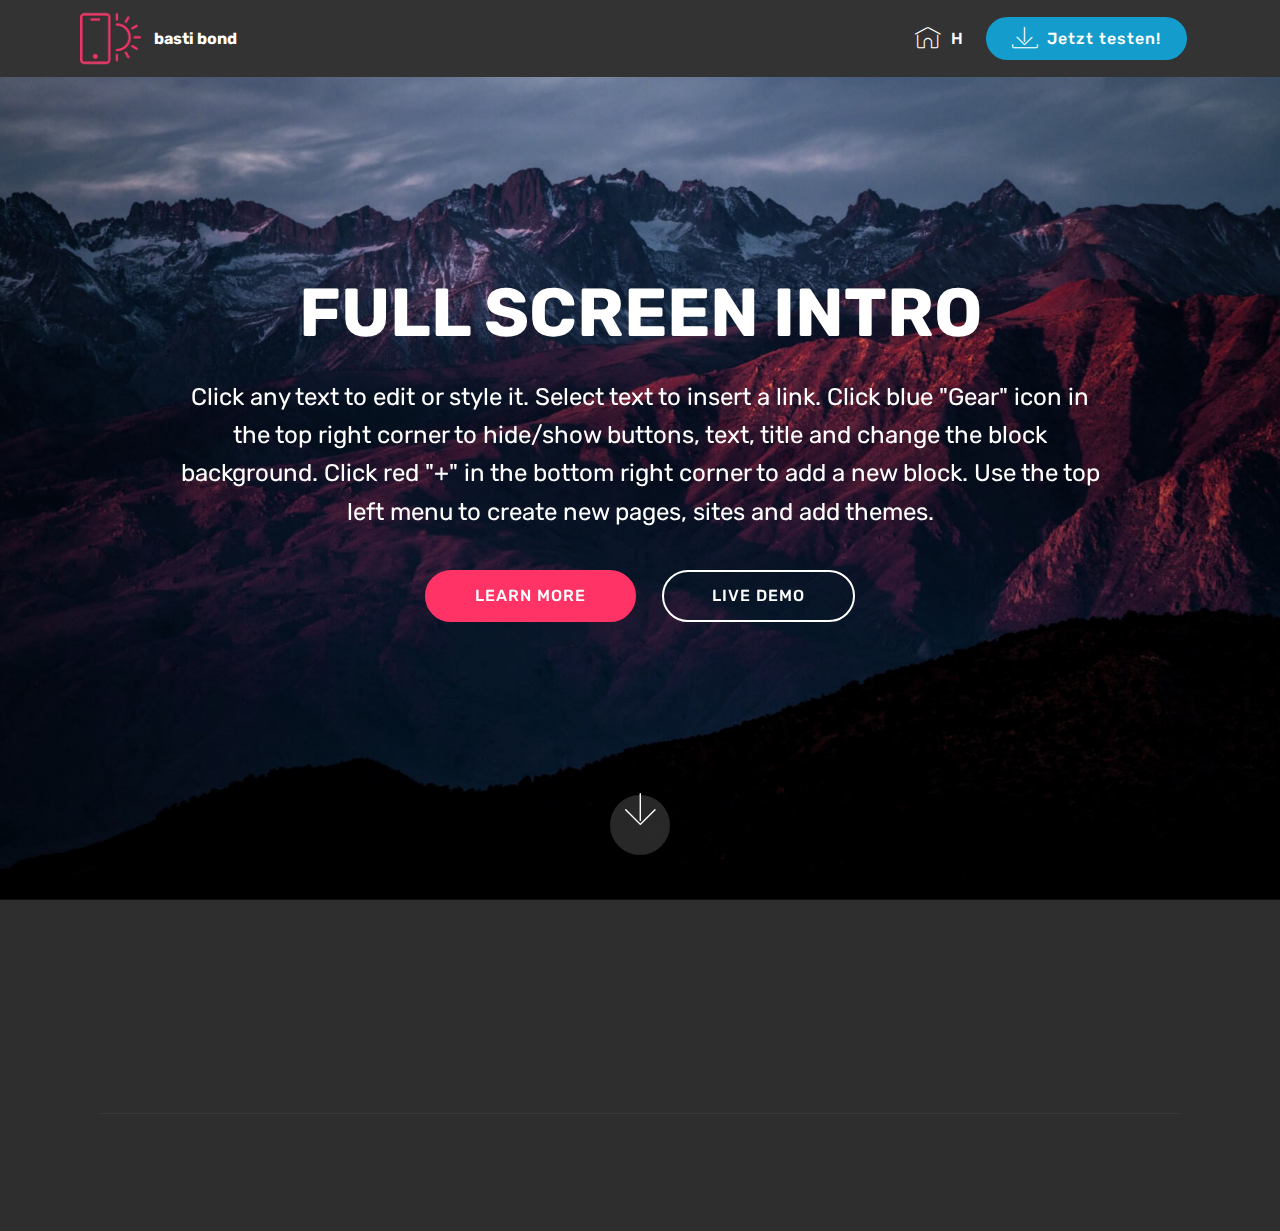
<file: page1.html>
<!DOCTYPE html>
<html >
<head>
  <!-- Site made with Mobirise Website Builder v4.7.7, https://mobirise.com -->
  <meta charset="UTF-8">
  <meta http-equiv="X-UA-Compatible" content="IE=edge">
  <meta name="generator" content="Mobirise v4.7.7, mobirise.com">
  <meta name="viewport" content="width=device-width, initial-scale=1, minimum-scale=1">
  <link rel="shortcut icon" href="assets/images/logo215.png" type="image/x-icon">
  <meta name="description" content="">
  <title>Page 1</title>
  <link rel="stylesheet" href="assets/web/assets/mobirise-icons/mobirise-icons.css">
  <link rel="stylesheet" href="assets/tether/tether.min.css">
  <link rel="stylesheet" href="assets/soundcloud-plugin/style.css">
  <link rel="stylesheet" href="assets/bootstrap/css/bootstrap.min.css">
  <link rel="stylesheet" href="assets/bootstrap/css/bootstrap-grid.min.css">
  <link rel="stylesheet" href="assets/bootstrap/css/bootstrap-reboot.min.css">
  <link rel="stylesheet" href="assets/socicon/css/styles.css">
  <link rel="stylesheet" href="assets/animatecss/animate.min.css">
  <link rel="stylesheet" href="assets/dropdown/css/style.css">
  <link rel="stylesheet" href="assets/theme/css/style.css">
  <link rel="stylesheet" href="assets/mobirise/css/mbr-additional.css" type="text/css">
  
  
  
</head>
<body>
  <section class="menu cid-qV46smMpQV" once="menu" id="menu1-6">

    

    <nav class="navbar navbar-expand beta-menu navbar-dropdown align-items-center navbar-fixed-top navbar-toggleable-sm">
        <button class="navbar-toggler navbar-toggler-right" type="button" data-toggle="collapse" data-target="#navbarSupportedContent" aria-controls="navbarSupportedContent" aria-expanded="false" aria-label="Toggle navigation">
            <div class="hamburger">
                <span></span>
                <span></span>
                <span></span>
                <span></span>
            </div>
        </button>
        <div class="menu-logo">
            <div class="navbar-brand">
                <span class="navbar-logo">
                    <a href="https://mobirise.com">
                         <img src="assets/images/logo215.png" alt="Mobirise" style="height: 3.8rem;">
                    </a>
                </span>
                <span class="navbar-caption-wrap"><a class="navbar-caption text-white display-4" href="https://mobirise.com">
                        basti bond</a></span>
            </div>
        </div>
        <div class="collapse navbar-collapse" id="navbarSupportedContent">
            <ul class="navbar-nav nav-dropdown" data-app-modern-menu="true"><li class="nav-item">
                    <a class="nav-link link text-white display-4" href="#top">
                        <span class="mbri-home mbr-iconfont mbr-iconfont-btn"></span>
                        H
                    </a>
                </li></ul>
            <div class="navbar-buttons mbr-section-btn"><a class="btn btn-sm btn-primary display-4" href="https://mobirise.com">
                    <span class="mbri-save mbr-iconfont mbr-iconfont-btn "></span>
                    Jetzt testen!
                </a></div>
        </div>
    </nav>
</section>

<section class="engine"><a href="https://mobirise.me/t">free amp template</a></section><section class="cid-qV46sp4Gq5 mbr-fullscreen mbr-parallax-background" id="header2-7">

    

    

    <div class="container align-center">
        <div class="row justify-content-md-center">
            <div class="mbr-white col-md-10">
                <h1 class="mbr-section-title mbr-bold pb-3 mbr-fonts-style display-1">
                    FULL SCREEN INTRO
                </h1>
                
                <p class="mbr-text pb-3 mbr-fonts-style display-5">
                    Click any text to edit or style it. Select text to insert a link. Click blue "Gear" icon in the top right corner to hide/show buttons, text, title and change the block background. Click red "+" in the bottom right corner to add a new block. Use the top left menu to create new pages, sites and add themes.
                </p>
                <div class="mbr-section-btn"><a class="btn btn-md btn-secondary display-4" href="https://mobirise.com">LEARN MORE</a>
                    <a class="btn btn-md btn-white-outline display-4" href="https://mobirise.com">LIVE DEMO</a></div>
            </div>
        </div>
    </div>
    <div class="mbr-arrow hidden-sm-down" aria-hidden="true">
        <a href="#next">
            <i class="mbri-down mbr-iconfont"></i>
        </a>
    </div>
</section>

<section class="cid-qV46sqBIYd" id="footer1-8">

    

    

    <div class="container">
        <div class="media-container-row content text-white">
            <div class="col-12 col-md-3">
                <div class="media-wrap">
                    <a href="https://mobirise.com/">
                        <img src="assets/images/logo215.png" alt="Mobirise">
                    </a>
                </div>
            </div>
            <div class="col-12 col-md-3 mbr-fonts-style display-7">
                <h5 class="pb-3">
                    Address
                </h5>
                <p class="mbr-text">
                    1234 Street Name
                    <br>City, AA 99999
                </p>
            </div>
            <div class="col-12 col-md-3 mbr-fonts-style display-7">
                <h5 class="pb-3">
                    Contacts
                </h5>
                <p class="mbr-text">
                    Email: support@mobirise.com
                    <br>Phone: +1 (0) 000 0000 001
                    <br>Fax: +1 (0) 000 0000 002
                </p>
            </div>
            <div class="col-12 col-md-3 mbr-fonts-style display-7">
                <h5 class="pb-3">
                    Links
                </h5>
                <p class="mbr-text">
                    <a class="text-primary" href="https://mobirise.com/">Website builder</a>
                    <br><a class="text-primary" href="https://mobirise.com/mobirise-free-win.zip">Download for Windows</a>
                    <br><a class="text-primary" href="https://mobirise.com/mobirise-free-mac.zip">Download for Mac</a>
                </p>
            </div>
        </div>
        <div class="footer-lower">
            <div class="media-container-row">
                <div class="col-sm-12">
                    <hr>
                </div>
            </div>
            <div class="media-container-row mbr-white">
                <div class="col-sm-6 copyright">
                    <p class="mbr-text mbr-fonts-style display-7">
                        © Copyright 2017 Mobirise - All Rights Reserved
                    </p>
                </div>
                <div class="col-md-6">
                    <div class="social-list align-right">
                        <div class="soc-item">
                            <a href="https://twitter.com/mobirise" target="_blank">
                                <span class="socicon-twitter socicon mbr-iconfont mbr-iconfont-social"></span>
                            </a>
                        </div>
                        <div class="soc-item">
                            <a href="https://www.facebook.com/pages/Mobirise/1616226671953247" target="_blank">
                                <span class="socicon-facebook socicon mbr-iconfont mbr-iconfont-social"></span>
                            </a>
                        </div>
                        <div class="soc-item">
                            <a href="https://www.youtube.com/c/mobirise" target="_blank">
                                <span class="socicon-youtube socicon mbr-iconfont mbr-iconfont-social"></span>
                            </a>
                        </div>
                        <div class="soc-item">
                            <a href="https://instagram.com/mobirise" target="_blank">
                                <span class="socicon-instagram socicon mbr-iconfont mbr-iconfont-social"></span>
                            </a>
                        </div>
                        <div class="soc-item">
                            <a href="https://plus.google.com/u/0/+Mobirise" target="_blank">
                                <span class="socicon-googleplus socicon mbr-iconfont mbr-iconfont-social"></span>
                            </a>
                        </div>
                        <div class="soc-item">
                            <a href="https://www.behance.net/Mobirise" target="_blank">
                                <span class="socicon-behance socicon mbr-iconfont mbr-iconfont-social"></span>
                            </a>
                        </div>
                    </div>
                </div>
            </div>
        </div>
    </div>
</section>


  <script src="assets/web/assets/jquery/jquery.min.js"></script>
  <script src="assets/popper/popper.min.js"></script>
  <script src="assets/tether/tether.min.js"></script>
  <script src="assets/bootstrap/js/bootstrap.min.js"></script>
  <script src="assets/smoothscroll/smooth-scroll.js"></script>
  <script src="assets/touchswipe/jquery.touch-swipe.min.js"></script>
  <script src="assets/viewportchecker/jquery.viewportchecker.js"></script>
  <script src="assets/parallax/jarallax.min.js"></script>
  <script src="assets/dropdown/js/script.min.js"></script>
  <script src="assets/theme/js/script.js"></script>
  
  
 <div id="scrollToTop" class="scrollToTop mbr-arrow-up"><a style="text-align: center;"><i></i></a></div>
    <input name="animation" type="hidden">
  </body>
</html>
</file>
<file: assets/web/assets/mobirise-icons/mobirise-icons.css>
@font-face {
  font-family: 'MobiriseIcons';
  src:  url('mobirise-icons.eot?spat4u');
  src:  url('mobirise-icons.eot?spat4u#iefix') format('embedded-opentype'),
    url('mobirise-icons.ttf?spat4u') format('truetype'),
    url('mobirise-icons.woff?spat4u') format('woff'),
    url('mobirise-icons.svg?spat4u#MobiriseIcons') format('svg');
  font-weight: normal;
  font-style: normal;
}

[class^="mbri-"], [class*=" mbri-"] {
  /* use !important to prevent issues with browser extensions that change fonts */
  font-family: MobiriseIcons !important;
  speak: none;
  font-style: normal;
  font-weight: normal;
  font-variant: normal;
  text-transform: none;
  line-height: 1;

  /* Better Font Rendering =========== */
  -webkit-font-smoothing: antialiased;
  -moz-osx-font-smoothing: grayscale;
}

.mbri-add-submenu:before {
  content: "\e900";
}
.mbri-alert:before {
  content: "\e901";
}
.mbri-align-center:before {
  content: "\e902";
}
.mbri-align-justify:before {
  content: "\e903";
}
.mbri-align-left:before {
  content: "\e904";
}
.mbri-align-right:before {
  content: "\e905";
}
.mbri-android:before {
  content: "\e906";
}
.mbri-apple:before {
  content: "\e907";
}
.mbri-arrow-down:before {
  content: "\e908";
}
.mbri-arrow-next:before {
  content: "\e909";
}
.mbri-arrow-prev:before {
  content: "\e90a";
}
.mbri-arrow-up:before {
  content: "\e90b";
}
.mbri-bold:before {
  content: "\e90c";
}
.mbri-bookmark:before {
  content: "\e90d";
}
.mbri-bootstrap:before {
  content: "\e90e";
}
.mbri-briefcase:before {
  content: "\e90f";
}
.mbri-browse:before {
  content: "\e910";
}
.mbri-bulleted-list:before {
  content: "\e911";
}
.mbri-calendar:before {
  content: "\e912";
}
.mbri-camera:before {
  content: "\e913";
}
.mbri-cart-add:before {
  content: "\e914";
}
.mbri-cart-full:before {
  content: "\e915";
}
.mbri-cash:before {
  content: "\e916";
}
.mbri-change-style:before {
  content: "\e917";
}
.mbri-chat:before {
  content: "\e918";
}
.mbri-clock:before {
  content: "\e919";
}
.mbri-close:before {
  content: "\e91a";
}
.mbri-cloud:before {
  content: "\e91b";
}
.mbri-code:before {
  content: "\e91c";
}
.mbri-contact-form:before {
  content: "\e91d";
}
.mbri-credit-card:before {
  content: "\e91e";
}
.mbri-cursor-click:before {
  content: "\e91f";
}
.mbri-cust-feedback:before {
  content: "\e920";
}
.mbri-database:before {
  content: "\e921";
}
.mbri-delivery:before {
  content: "\e922";
}
.mbri-desktop:before {
  content: "\e923";
}
.mbri-devices:before {
  content: "\e924";
}
.mbri-down:before {
  content: "\e925";
}
.mbri-download:before {
  content: "\e989";
}
.mbri-drag-n-drop:before {
  content: "\e927";
}
.mbri-drag-n-drop2:before {
  content: "\e928";
}
.mbri-edit:before {
  content: "\e929";
}
.mbri-edit2:before {
  content: "\e92a";
}
.mbri-error:before {
  content: "\e92b";
}
.mbri-extension:before {
  content: "\e92c";
}
.mbri-features:before {
  content: "\e92d";
}
.mbri-file:before {
  content: "\e92e";
}
.mbri-flag:before {
  content: "\e92f";
}
.mbri-folder:before {
  content: "\e930";
}
.mbri-gift:before {
  content: "\e931";
}
.mbri-github:before {
  content: "\e932";
}
.mbri-globe:before {
  content: "\e933";
}
.mbri-globe-2:before {
  content: "\e934";
}
.mbri-growing-chart:before {
  content: "\e935";
}
.mbri-hearth:before {
  content: "\e936";
}
.mbri-help:before {
  content: "\e937";
}
.mbri-home:before {
  content: "\e938";
}
.mbri-hot-cup:before {
  content: "\e939";
}
.mbri-idea:before {
  content: "\e93a";
}
.mbri-image-gallery:before {
  content: "\e93b";
}
.mbri-image-slider:before {
  content: "\e93c";
}
.mbri-info:before {
  content: "\e93d";
}
.mbri-italic:before {
  content: "\e93e";
}
.mbri-key:before {
  content: "\e93f";
}
.mbri-laptop:before {
  content: "\e940";
}
.mbri-layers:before {
  content: "\e941";
}
.mbri-left-right:before {
  content: "\e942";
}
.mbri-left:before {
  content: "\e943";
}
.mbri-letter:before {
  content: "\e944";
}
.mbri-like:before {
  content: "\e945";
}
.mbri-link:before {
  content: "\e946";
}
.mbri-lock:before {
  content: "\e947";
}
.mbri-login:before {
  content: "\e948";
}
.mbri-logout:before {
  content: "\e949";
}
.mbri-magic-stick:before {
  content: "\e94a";
}
.mbri-map-pin:before {
  content: "\e94b";
}
.mbri-menu:before {
  content: "\e94c";
}
.mbri-mobile:before {
  content: "\e94d";
}
.mbri-mobile2:before {
  content: "\e94e";
}
.mbri-mobirise:before {
  content: "\e94f";
}
.mbri-more-horizontal:before {
  content: "\e950";
}
.mbri-more-vertical:before {
  content: "\e951";
}
.mbri-music:before {
  content: "\e952";
}
.mbri-new-file:before {
  content: "\e953";
}
.mbri-numbered-list:before {
  content: "\e954";
}
.mbri-opened-folder:before {
  content: "\e955";
}
.mbri-pages:before {
  content: "\e956";
}
.mbri-paper-plane:before {
  content: "\e957";
}
.mbri-paperclip:before {
  content: "\e958";
}
.mbri-photo:before {
  content: "\e959";
}
.mbri-photos:before {
  content: "\e95a";
}
.mbri-pin:before {
  content: "\e95b";
}
.mbri-play:before {
  content: "\e95c";
}
.mbri-plus:before {
  content: "\e95d";
}
.mbri-preview:before {
  content: "\e95e";
}
.mbri-print:before {
  content: "\e95f";
}
.mbri-protect:before {
  content: "\e960";
}
.mbri-question:before {
  content: "\e961";
}
.mbri-quote-left:before {
  content: "\e962";
}
.mbri-quote-right:before {
  content: "\e963";
}
.mbri-refresh:before {
  content: "\e964";
}
.mbri-responsive:before {
  content: "\e965";
}
.mbri-right:before {
  content: "\e966";
}
.mbri-rocket:before {
  content: "\e967";
}
.mbri-sad-face:before {
  content: "\e968";
}
.mbri-sale:before {
  content: "\e969";
}
.mbri-save:before {
  content: "\e96a";
}
.mbri-search:before {
  content: "\e96b";
}
.mbri-setting:before {
  content: "\e96c";
}
.mbri-setting2:before {
  content: "\e96d";
}
.mbri-setting3:before {
  content: "\e96e";
}
.mbri-share:before {
  content: "\e96f";
}
.mbri-shopping-bag:before {
  content: "\e970";
}
.mbri-shopping-basket:before {
  content: "\e971";
}
.mbri-shopping-cart:before {
  content: "\e972";
}
.mbri-sites:before {
  content: "\e973";
}
.mbri-smile-face:before {
  content: "\e974";
}
.mbri-speed:before {
  content: "\e975";
}
.mbri-star:before {
  content: "\e976";
}
.mbri-success:before {
  content: "\e977";
}
.mbri-sun:before {
  content: "\e978";
}
.mbri-sun2:before {
  content: "\e979";
}
.mbri-tablet:before {
  content: "\e97a";
}
.mbri-tablet-vertical:before {
  content: "\e97b";
}
.mbri-target:before {
  content: "\e97c";
}
.mbri-timer:before {
  content: "\e97d";
}
.mbri-to-ftp:before {
  content: "\e97e";
}
.mbri-to-local-drive:before {
  content: "\e97f";
}
.mbri-touch-swipe:before {
  content: "\e980";
}
.mbri-touch:before {
  content: "\e981";
}
.mbri-trash:before {
  content: "\e982";
}
.mbri-underline:before {
  content: "\e983";
}
.mbri-unlink:before {
  content: "\e984";
}
.mbri-unlock:before {
  content: "\e985";
}
.mbri-up-down:before {
  content: "\e986";
}
.mbri-up:before {
  content: "\e987";
}
.mbri-update:before {
  content: "\e988";
}
.mbri-upload:before {
 content: "\e926"; 
}
.mbri-user:before {
  content: "\e98a";
}
.mbri-user2:before {
  content: "\e98b";
}
.mbri-users:before {
  content: "\e98c";
}
.mbri-video:before {
  content: "\e98d";
}
.mbri-video-play:before {
  content: "\e98e";
}
.mbri-watch:before {
  content: "\e98f";
}
.mbri-website-theme:before {
  content: "\e990";
}
.mbri-wifi:before {
  content: "\e991";
}
.mbri-windows:before {
  content: "\e992";
}
.mbri-zoom-out:before {
  content: "\e993";
}
.mbri-redo:before {
  content: "\e994";
}
.mbri-undo:before {
  content: "\e995";
}
</file>
<file: assets/soundcloud-plugin/style.css>
.addons-container {
  position: relative;
  margin-left: auto;
  margin-right: auto;
  padding-right: 15px;
  padding-left: 15px; }
  @media (min-width: 576px) {
    .addons-container {
      padding-right: 15px;
      padding-left: 15px; } }
  @media (min-width: 768px) {
    .addons-container {
      padding-right: 15px;
      padding-left: 15px; } }
  @media (min-width: 992px) {
    .addons-container {
      padding-right: 15px;
      padding-left: 15px; } }
  @media (min-width: 1200px) {
    .addons-container {
      padding-right: 15px;
      padding-left: 15px; } }
  @media (min-width: 576px) {
    .addons-container {
      width: 540px;
      max-width: 100%; } }
  @media (min-width: 768px) {
    .addons-container {
      width: 720px;
      max-width: 100%; } }
  @media (min-width: 992px) {
    .addons-container {
      width: 960px;
      max-width: 100%; } }
  @media (min-width: 1200px) {
    .addons-container {
      width: 1140px;
      max-width: 100%; } }

.addons-container-inner{
    position: relative;
    width: 100%;
    min-height: 1px;
    padding-right: 15px;
    padding-left: 15px;
}
@media (min-width: 567px) {
    .addons-container-inner{
        -ms-flex: 0 0 66.666667%;
        flex: 0 0 66.666667%;
        max-width: 66.666667%;
    }
}
.addons-row{
    display: flex;
    justify-content:center;
}
</file>
<file: assets/socicon/css/styles.css>
@charset "UTF-8";

@font-face {
  font-family: "socicon";
  src:url("../fonts/socicon.eot");
  src:url("../fonts/socicon.eot?#iefix") format("embedded-opentype"),
    url("../fonts/socicon.woff") format("woff"),
    url("../fonts/socicon.ttf") format("truetype"),
    url("../fonts/socicon.svg#socicon") format("svg");
  font-weight: normal;
  font-style: normal;

}

[data-icon]:before {
  font-family: "socicon" !important;
  content: attr(data-icon);
  font-style: normal !important;
  font-weight: normal !important;
  font-variant: normal !important;
  text-transform: none !important;
  speak: none;
  line-height: 1;
  -webkit-font-smoothing: antialiased;
  -moz-osx-font-smoothing: grayscale;
}

[class^="socicon-"]:before,
[class*=" socicon-"]:before {
  font-family: "socicon" !important;
  font-style: normal !important;
  font-weight: normal !important;
  font-variant: normal !important;
  text-transform: none !important;
  speak: none;
  line-height: 1;
  -webkit-font-smoothing: antialiased;
  -moz-osx-font-smoothing: grayscale;
}

.socicon-modelmayhem:before {
  content: "\e000";
}
.socicon-mixcloud:before {
  content: "\e001";
}
.socicon-drupal:before {
  content: "\e002";
}
.socicon-swarm:before {
  content: "\e003";
}
.socicon-istock:before {
  content: "\e004";
}
.socicon-yammer:before {
  content: "\e005";
}
.socicon-ello:before {
  content: "\e006";
}
.socicon-stackoverflow:before {
  content: "\e007";
}
.socicon-persona:before {
  content: "\e008";
}
.socicon-triplej:before {
  content: "\e009";
}
.socicon-houzz:before {
  content: "\e00a";
}
.socicon-rss:before {
  content: "\e00b";
}
.socicon-paypal:before {
  content: "\e00c";
}
.socicon-odnoklassniki:before {
  content: "\e00d";
}
.socicon-airbnb:before {
  content: "\e00e";
}
.socicon-periscope:before {
  content: "\e00f";
}
.socicon-outlook:before {
  content: "\e010";
}
.socicon-coderwall:before {
  content: "\e011";
}
.socicon-tripadvisor:before {
  content: "\e012";
}
.socicon-appnet:before {
  content: "\e013";
}
.socicon-goodreads:before {
  content: "\e014";
}
.socicon-tripit:before {
  content: "\e015";
}
.socicon-lanyrd:before {
  content: "\e016";
}
.socicon-slideshare:before {
  content: "\e017";
}
.socicon-buffer:before {
  content: "\e018";
}
.socicon-disqus:before {
  content: "\e019";
}
.socicon-vkontakte:before {
  content: "\e01a";
}
.socicon-whatsapp:before {
  content: "\e01b";
}
.socicon-patreon:before {
  content: "\e01c";
}
.socicon-storehouse:before {
  content: "\e01d";
}
.socicon-pocket:before {
  content: "\e01e";
}
.socicon-mail:before {
  content: "\e01f";
}
.socicon-blogger:before {
  content: "\e020";
}
.socicon-technorati:before {
  content: "\e021";
}
.socicon-reddit:before {
  content: "\e022";
}
.socicon-dribbble:before {
  content: "\e023";
}
.socicon-stumbleupon:before {
  content: "\e024";
}
.socicon-digg:before {
  content: "\e025";
}
.socicon-envato:before {
  content: "\e026";
}
.socicon-behance:before {
  content: "\e027";
}
.socicon-delicious:before {
  content: "\e028";
}
.socicon-deviantart:before {
  content: "\e029";
}
.socicon-forrst:before {
  content: "\e02a";
}
.socicon-play:before {
  content: "\e02b";
}
.socicon-zerply:before {
  content: "\e02c";
}
.socicon-wikipedia:before {
  content: "\e02d";
}
.socicon-apple:before {
  content: "\e02e";
}
.socicon-flattr:before {
  content: "\e02f";
}
.socicon-github:before {
  content: "\e030";
}
.socicon-renren:before {
  content: "\e031";
}
.socicon-friendfeed:before {
  content: "\e032";
}
.socicon-newsvine:before {
  content: "\e033";
}
.socicon-identica:before {
  content: "\e034";
}
.socicon-bebo:before {
  content: "\e035";
}
.socicon-zynga:before {
  content: "\e036";
}
.socicon-steam:before {
  content: "\e037";
}
.socicon-xbox:before {
  content: "\e038";
}
.socicon-windows:before {
  content: "\e039";
}
.socicon-qq:before {
  content: "\e03a";
}
.socicon-douban:before {
  content: "\e03b";
}
.socicon-meetup:before {
  content: "\e03c";
}
.socicon-playstation:before {
  content: "\e03d";
}
.socicon-android:before {
  content: "\e03e";
}
.socicon-snapchat:before {
  content: "\e03f";
}
.socicon-twitter:before {
  content: "\e040";
}
.socicon-facebook:before {
  content: "\e041";
}
.socicon-googleplus:before {
  content: "\e042";
}
.socicon-pinterest:before {
  content: "\e043";
}
.socicon-foursquare:before {
  content: "\e044";
}
.socicon-yahoo:before {
  content: "\e045";
}
.socicon-skype:before {
  content: "\e046";
}
.socicon-yelp:before {
  content: "\e047";
}
.socicon-feedburner:before {
  content: "\e048";
}
.socicon-linkedin:before {
  content: "\e049";
}
.socicon-viadeo:before {
  content: "\e04a";
}
.socicon-xing:before {
  content: "\e04b";
}
.socicon-myspace:before {
  content: "\e04c";
}
.socicon-soundcloud:before {
  content: "\e04d";
}
.socicon-spotify:before {
  content: "\e04e";
}
.socicon-grooveshark:before {
  content: "\e04f";
}
.socicon-lastfm:before {
  content: "\e050";
}
.socicon-youtube:before {
  content: "\e051";
}
.socicon-vimeo:before {
  content: "\e052";
}
.socicon-dailymotion:before {
  content: "\e053";
}
.socicon-vine:before {
  content: "\e054";
}
.socicon-flickr:before {
  content: "\e055";
}
.socicon-500px:before {
  content: "\e056";
}
.socicon-wordpress:before {
  content: "\e058";
}
.socicon-tumblr:before {
  content: "\e059";
}
.socicon-twitch:before {
  content: "\e05a";
}
.socicon-8tracks:before {
  content: "\e05b";
}
.socicon-amazon:before {
  content: "\e05c";
}
.socicon-icq:before {
  content: "\e05d";
}
.socicon-smugmug:before {
  content: "\e05e";
}
.socicon-ravelry:before {
  content: "\e05f";
}
.socicon-weibo:before {
  content: "\e060";
}
.socicon-baidu:before {
  content: "\e061";
}
.socicon-angellist:before {
  content: "\e062";
}
.socicon-ebay:before {
  content: "\e063";
}
.socicon-imdb:before {
  content: "\e064";
}
.socicon-stayfriends:before {
  content: "\e065";
}
.socicon-residentadvisor:before {
  content: "\e066";
}
.socicon-google:before {
  content: "\e067";
}
.socicon-yandex:before {
  content: "\e068";
}
.socicon-sharethis:before {
  content: "\e069";
}
.socicon-bandcamp:before {
  content: "\e06a";
}
.socicon-itunes:before {
  content: "\e06b";
}
.socicon-deezer:before {
  content: "\e06c";
}
.socicon-telegram:before {
  content: "\e06e";
}
.socicon-openid:before {
  content: "\e06f";
}
.socicon-amplement:before {
  content: "\e070";
}
.socicon-viber:before {
  content: "\e071";
}
.socicon-zomato:before {
  content: "\e072";
}
.socicon-draugiem:before {
  content: "\e074";
}
.socicon-endomodo:before {
  content: "\e075";
}
.socicon-filmweb:before {
  content: "\e076";
}
.socicon-stackexchange:before {
  content: "\e077";
}
.socicon-wykop:before {
  content: "\e078";
}
.socicon-teamspeak:before {
  content: "\e079";
}
.socicon-teamviewer:before {
  content: "\e07a";
}
.socicon-ventrilo:before {
  content: "\e07b";
}
.socicon-younow:before {
  content: "\e07c";
}
.socicon-raidcall:before {
  content: "\e07d";
}
.socicon-mumble:before {
  content: "\e07e";
}
.socicon-medium:before {
  content: "\e06d";
}
.socicon-bebee:before {
  content: "\e07f";
}
.socicon-hitbox:before {
  content: "\e080";
}
.socicon-reverbnation:before {
  content: "\e081";
}
.socicon-formulr:before {
  content: "\e082";
}
.socicon-instagram:before {
  content: "\e057";
}
.socicon-battlenet:before {
  content: "\e083";
}
.socicon-chrome:before {
  content: "\e084";
}
.socicon-discord:before {
  content: "\e086";
}
.socicon-issuu:before {
  content: "\e087";
}
.socicon-macos:before {
  content: "\e088";
}
.socicon-firefox:before {
  content: "\e089";
}
.socicon-opera:before {
  content: "\e08d";
}
.socicon-keybase:before {
  content: "\e090";
}
.socicon-alliance:before {
  content: "\e091";
}
.socicon-livejournal:before {
  content: "\e092";
}
.socicon-googlephotos:before {
  content: "\e093";
}
.socicon-horde:before {
  content: "\e094";
}
.socicon-etsy:before {
  content: "\e095";
}
.socicon-zapier:before {
  content: "\e096";
}
.socicon-google-scholar:before {
  content: "\e097";
}
.socicon-researchgate:before {
  content: "\e098";
}
.socicon-wechat:before {
  content: "\e099";
}
.socicon-strava:before {
  content: "\e09a";
}
.socicon-line:before {
  content: "\e09b";
}
.socicon-lyft:before {
  content: "\e09c";
}
.socicon-uber:before {
  content: "\e09d";
}
.socicon-songkick:before {
  content: "\e09e";
}
.socicon-viewbug:before {
  content: "\e09f";
}
.socicon-googlegroups:before {
  content: "\e0a0";
}
.socicon-quora:before {
  content: "\e073";
}
.socicon-diablo:before {
  content: "\e085";
}
.socicon-blizzard:before {
  content: "\e0a1";
}
.socicon-hearthstone:before {
  content: "\e08b";
}
.socicon-heroes:before {
  content: "\e08a";
}
.socicon-overwatch:before {
  content: "\e08c";
}
.socicon-warcraft:before {
  content: "\e08e";
}
.socicon-starcraft:before {
  content: "\e08f";
}
.socicon-beam:before {
  content: "\e0a2";
}
.socicon-curse:before {
  content: "\e0a3";
}
.socicon-player:before {
  content: "\e0a4";
}
.socicon-streamjar:before {
  content: "\e0a5";
}
.socicon-nintendo:before {
  content: "\e0a6";
}
.socicon-hellocoton:before {
  content: "\e0a7";
}
</file>
<file: assets/dropdown/css/style.css>
.navbar-dropdown {
  left: 0;
  padding: 0;
  position: absolute;
  right: 0;
  top: 0;
  transition: all 0.45s ease;
  z-index: 1030;
  background: #282828; }
  .navbar-dropdown .navbar-logo {
    margin-right: 0.8rem;
    transition: margin 0.3s ease-in-out;
    vertical-align: middle; }
    .navbar-dropdown .navbar-logo img {
      height: 3.125rem;
      transition: all 0.3s ease-in-out; }
    .navbar-dropdown .navbar-logo.mbr-iconfont {
      font-size: 3.125rem;
      line-height: 3.125rem; }
  .navbar-dropdown .navbar-caption {
    font-weight: 700;
    white-space: normal;
    vertical-align: -4px;
    line-height: 3.125rem !important; }
    .navbar-dropdown .navbar-caption, .navbar-dropdown .navbar-caption:hover {
      color: inherit;
      text-decoration: none; }
  .navbar-dropdown .mbr-iconfont + .navbar-caption {
    vertical-align: -1px; }
  .navbar-dropdown.navbar-fixed-top {
    position: fixed; }
  .navbar-dropdown .navbar-brand span {
    vertical-align: -4px; }
  .navbar-dropdown.bg-color.transparent {
    background: none; }
  .navbar-dropdown.navbar-short .navbar-brand {
    padding: 0.625rem 0; }
    .navbar-dropdown.navbar-short .navbar-brand span {
      vertical-align: -1px; }
  .navbar-dropdown.navbar-short .navbar-caption {
    line-height: 2.375rem !important;
    vertical-align: -2px; }
  .navbar-dropdown.navbar-short .navbar-logo {
    margin-right: 0.5rem; }
    .navbar-dropdown.navbar-short .navbar-logo img {
      height: 2.375rem; }
    .navbar-dropdown.navbar-short .navbar-logo.mbr-iconfont {
      font-size: 2.375rem;
      line-height: 2.375rem; }
  .navbar-dropdown.navbar-short .mbr-table-cell {
    height: 3.625rem; }
  .navbar-dropdown .navbar-close {
    left: 0.6875rem;
    position: fixed;
    top: 0.75rem;
    z-index: 1000; }
  .navbar-dropdown .hamburger-icon {
    content: "";
    display: inline-block;
    vertical-align: middle;
    width: 16px;
    -webkit-box-shadow: 0 -6px 0 1px #282828,0 0 0 1px #282828,0 6px 0 1px #282828;
    -moz-box-shadow: 0 -6px 0 1px #282828,0 0 0 1px #282828,0 6px 0 1px #282828;
    box-shadow: 0 -6px 0 1px #282828,0 0 0 1px #282828,0 6px 0 1px #282828; }

.dropdown-menu .dropdown-toggle[data-toggle="dropdown-submenu"]::after {
  border-bottom: 0.35em solid transparent;
  border-left: 0.35em solid;
  border-right: 0;
  border-top: 0.35em solid transparent;
  margin-left: 0.3rem; }

.dropdown-menu .dropdown-item:focus {
  outline: 0; }

.nav-dropdown {
  font-size: 0.75rem;
  font-weight: 500;
  height: auto !important; }
  .nav-dropdown .nav-btn {
    padding-left: 1rem; }
  .nav-dropdown .link {
    margin: .667em 1.667em;
    font-weight: 500;
    padding: 0;
    transition: color .2s ease-in-out; }
    .nav-dropdown .link.dropdown-toggle {
      margin-right: 2.583em; }
      .nav-dropdown .link.dropdown-toggle::after {
        margin-left: .25rem;
        border-top: 0.35em solid;
        border-right: 0.35em solid transparent;
        border-left: 0.35em solid transparent;
        border-bottom: 0; }
      .nav-dropdown .link.dropdown-toggle[aria-expanded="true"] {
        margin: 0;
        padding: 0.667em 3.263em  0.667em 1.667em; }
  .nav-dropdown .link::after,
  .nav-dropdown .dropdown-item::after {
    color: inherit; }
  .nav-dropdown .btn {
    font-size: 0.75rem;
    font-weight: 700;
    letter-spacing: 0;
    margin-bottom: 0;
    padding-left: 1.25rem;
    padding-right: 1.25rem; }
  .nav-dropdown .dropdown-menu {
    border-radius: 0;
    border: 0;
    left: 0;
    margin: 0;
    padding-bottom: 1.25rem;
    padding-top: 1.25rem;
    position: relative; }
  .nav-dropdown .dropdown-submenu {
    margin-left: 0.125rem;
    top: 0; }
  .nav-dropdown .dropdown-item {
    font-weight: 500;
    line-height: 2;
    padding: 0.3846em 4.615em 0.3846em 1.5385em;
    position: relative;
    transition: color .2s ease-in-out, background-color .2s ease-in-out; }
    .nav-dropdown .dropdown-item::after {
      margin-top: -0.3077em;
      position: absolute;
      right: 1.1538em;
      top: 50%; }
    .nav-dropdown .dropdown-item:focus, .nav-dropdown .dropdown-item:hover {
      background: none; }

@media (max-width: 767px) {
  .nav-dropdown.navbar-toggleable-sm {
    bottom: 0;
    display: none;
    left: 0;
    overflow-x: hidden;
    position: fixed;
    top: 0;
    transform: translateX(-100%);
    -ms-transform: translateX(-100%);
    -webkit-transform: translateX(-100%);
    width: 18.75rem;
    z-index: 999; } }
.nav-dropdown.navbar-toggleable-xl {
  bottom: 0;
  display: none;
  left: 0;
  overflow-x: hidden;
  position: fixed;
  top: 0;
  transform: translateX(-100%);
  -ms-transform: translateX(-100%);
  -webkit-transform: translateX(-100%);
  width: 18.75rem;
  z-index: 999; }

.nav-dropdown-sm {
  display: block !important;
  overflow-x: hidden;
  overflow: auto;
  padding-top: 3.875rem; }
  .nav-dropdown-sm::after {
    content: "";
    display: block;
    height: 3rem;
    width: 100%; }
  .nav-dropdown-sm.collapse.in ~ .navbar-close {
    display: block !important; }
  .nav-dropdown-sm.collapsing, .nav-dropdown-sm.collapse.in {
    transform: translateX(0);
    -ms-transform: translateX(0);
    -webkit-transform: translateX(0);
    transition: all 0.25s ease-out;
    -webkit-transition: all 0.25s ease-out;
    background: #282828; }
  .nav-dropdown-sm.collapsing[aria-expanded="false"] {
    transform: translateX(-100%);
    -ms-transform: translateX(-100%);
    -webkit-transform: translateX(-100%); }
  .nav-dropdown-sm .nav-item {
    display: block;
    margin-left: 0 !important;
    padding-left: 0; }
  .nav-dropdown-sm .link,
  .nav-dropdown-sm .dropdown-item {
    border-top: 1px dotted rgba(255, 255, 255, 0.1);
    font-size: 0.8125rem;
    line-height: 1.6;
    margin: 0 !important;
    padding: 0.875rem 2.4rem 0.875rem 1.5625rem !important;
    position: relative;
    white-space: normal; }
    .nav-dropdown-sm .link:focus, .nav-dropdown-sm .link:hover,
    .nav-dropdown-sm .dropdown-item:focus,
    .nav-dropdown-sm .dropdown-item:hover {
      background: rgba(0, 0, 0, 0.2) !important;
      color: #c0a375; }
  .nav-dropdown-sm .nav-btn {
    position: relative;
    padding: 1.5625rem 1.5625rem 0 1.5625rem; }
    .nav-dropdown-sm .nav-btn::before {
      border-top: 1px dotted rgba(255, 255, 255, 0.1);
      content: "";
      left: 0;
      position: absolute;
      top: 0;
      width: 100%; }
    .nav-dropdown-sm .nav-btn + .nav-btn {
      padding-top: 0.625rem; }
      .nav-dropdown-sm .nav-btn + .nav-btn::before {
        display: none; }
  .nav-dropdown-sm .btn {
    padding: 0.625rem 0; }
  .nav-dropdown-sm .dropdown-toggle[data-toggle="dropdown-submenu"]::after {
    margin-left: .25rem;
    border-top: 0.35em solid;
    border-right: 0.35em solid transparent;
    border-left: 0.35em solid transparent;
    border-bottom: 0; }
  .nav-dropdown-sm .dropdown-toggle[data-toggle="dropdown-submenu"][aria-expanded="true"]::after {
    border-top: 0;
    border-right: 0.35em solid transparent;
    border-left: 0.35em solid transparent;
    border-bottom: 0.35em solid; }
  .nav-dropdown-sm .dropdown-menu {
    margin: 0;
    padding: 0;
    position: relative;
    top: 0;
    left: 0;
    width: 100%;
    border: 0;
    float: none;
    border-radius: 0;
    background: none; }
  .nav-dropdown-sm .dropdown-submenu {
    left: 100%;
    margin-left: 0.125rem;
    margin-top: -1.25rem;
    top: 0; }

.navbar-toggleable-sm .nav-dropdown .dropdown-menu {
  position: absolute; }

.navbar-toggleable-sm .nav-dropdown .dropdown-submenu {
  left: 100%;
  margin-left: 0.125rem;
  margin-top: -1.25rem;
  top: 0; }

.navbar-toggleable-sm.opened .nav-dropdown .dropdown-menu {
  position: relative; }

.navbar-toggleable-sm.opened .nav-dropdown .dropdown-submenu {
  left: 0;
  margin-left: 00rem;
  margin-top: 0rem;
  top: 0; }

.is-builder .nav-dropdown.collapsing {
  transition: none !important; }

/*# sourceMappingURL=style.css.map */
</file>
<file: assets/theme/css/style.css>
/*!
 * Mobirise v4 theme (https://mobirise.com/)
 * Copyright 2017 Mobirise
 */
section {
  background-color: #eeeeee; }

section,
.container,
.container-fluid {
  position: relative;
  word-wrap: break-word; }

a.mbr-iconfont:hover {
  text-decoration: none; }

.article .lead p, .article .lead ul, .article .lead ol, .article .lead pre, .article .lead blockquote {
  margin-bottom: 0; }

a {
  font-style: normal;
  font-weight: 400;
  cursor: pointer; }
  a, a:hover {
    text-decoration: none; }

figure {
  margin-bottom: 0; }

body {
  color: #232323; }

h1, h2, h3, h4, h5, h6,
.h1, .h2, .h3, .h4, .h5, .h6,
.display-1, .display-2, .display-3, .display-4 {
  line-height: 1;
  word-break: break-word;
  word-wrap: break-word; }

b, strong {
  font-weight: bold; }

blockquote {
  padding: 10px 0 10px 20px;
  position: relative;
  border-left: 2px solid;
  border-color: #ff3366; }

input:-webkit-autofill, input:-webkit-autofill:hover, input:-webkit-autofill:focus, input:-webkit-autofill:active {
  transition-delay: 9999s;
  transition-property: background-color, color; }

textarea[type="hidden"] {
  display: none; }

body {
  position: relative; }

section {
  background-position: 50% 50%;
  background-repeat: no-repeat;
  background-size: cover; }
  section .mbr-background-video,
  section .mbr-background-video-preview {
    position: absolute;
    bottom: 0;
    left: 0;
    right: 0;
    top: 0; }

.hidden {
  visibility: hidden; }

.mbr-z-index20 {
  z-index: 20; }

/*! Base colors */
.mbr-white {
  color: #ffffff; }

.mbr-black {
  color: #000000; }

.mbr-bg-white {
  background-color: #ffffff; }

.mbr-bg-black {
  background-color: #000000; }

/*! Text-aligns */
.align-left {
  text-align: left; }

.align-center {
  text-align: center; }

.align-right {
  text-align: right; }

@media (max-width: 767px) {
  .align-left, .align-center, .align-right, .mbr-section-btn, .mbr-section-title {
    text-align: center; } }
/*! Font-weight  */
.mbr-light {
  font-weight: 300; }

.mbr-regular {
  font-weight: 400; }

.mbr-semibold {
  font-weight: 500; }

.mbr-bold {
  font-weight: 700; }

/*! Media  */
.media-size-item {
  -webkit-flex: 1 1 auto;
  -moz-flex: 1 1 auto;
  -ms-flex: 1 1 auto;
  -o-flex: 1 1 auto;
  flex: 1 1 auto; }

.media-content {
  -webkit-flex-basis: 100%;
  flex-basis: 100%; }

.media-container-row {
  display: -ms-flexbox;
  display: -webkit-flex;
  display: flex;
  -webkit-flex-direction: row;
  -ms-flex-direction: row;
  flex-direction: row;
  -webkit-flex-wrap: wrap;
  -ms-flex-wrap: wrap;
  flex-wrap: wrap;
  -webkit-justify-content: center;
  -ms-flex-pack: center;
  justify-content: center;
  -webkit-align-content: center;
  -ms-flex-line-pack: center;
  align-content: center;
  -webkit-align-items: start;
  -ms-flex-align: start;
  align-items: start; }
  .media-container-row .media-size-item {
    width: 400px; }

.media-container-column {
  display: -ms-flexbox;
  display: -webkit-flex;
  display: flex;
  -webkit-flex-direction: column;
  -ms-flex-direction: column;
  flex-direction: column;
  -webkit-flex-wrap: wrap;
  -ms-flex-wrap: wrap;
  flex-wrap: wrap;
  -webkit-justify-content: center;
  -ms-flex-pack: center;
  justify-content: center;
  -webkit-align-content: center;
  -ms-flex-line-pack: center;
  align-content: center;
  -webkit-align-items: stretch;
  -ms-flex-align: stretch;
  align-items: stretch; }
  .media-container-column > * {
    width: 100%; }

@media (min-width: 992px) {
  .media-container-row {
    -webkit-flex-wrap: nowrap;
    -ms-flex-wrap: nowrap;
    flex-wrap: nowrap; } }
figure {
  overflow: hidden; }

figure[mbr-media-size] {
  transition: width 0.1s; }

.mbr-figure img, .mbr-figure iframe {
  display: block;
  width: 100%; }

.card {
  background-color: transparent;
  border: none; }

.card-img {
  text-align: center;
  flex-shrink: 0; }

.media {
  max-width: 100%;
  margin: 0 auto; }

.mbr-figure {
  -ms-flex-item-align: center;
  -ms-grid-row-align: center;
  -webkit-align-self: center;
  align-self: center; }

.media-container > div {
  max-width: 100%; }

.mbr-figure img, .card-img img {
  width: 100%; }

@media (max-width: 991px) {
  .media-size-item {
    width: auto !important; }

  .media {
    width: auto; }

  .mbr-figure {
    width: 100% !important; } }
/*! Buttons */
.mbr-section-btn {
  margin-left: -.25rem;
  margin-right: -.25rem;
  font-size: 0; }

nav .mbr-section-btn {
  margin-left: 0rem;
  margin-right: 0rem; }

/*! Btn icon margin */
.btn .mbr-iconfont, .btn.btn-sm .mbr-iconfont {
  cursor: pointer;
  margin-right: 0.5rem; }

.btn.btn-md .mbr-iconfont, .btn.btn-md .mbr-iconfont {
  margin-right: 0.8rem; }

.mbr-regular {
  font-weight: 400; }

.mbr-semibold {
  font-weight: 500; }

.mbr-bold {
  font-weight: 700; }

[type="submit"] {
  -webkit-appearance: none; }

/*! Full-screen */
.mbr-fullscreen .mbr-overlay {
  min-height: 100vh; }

.mbr-fullscreen {
  display: flex;
  display: -webkit-flex;
  display: -moz-flex;
  display: -ms-flex;
  display: -o-flex;
  align-items: center;
  -webkit-align-items: center;
  min-height: 100vh;
  padding-top: 3rem;
  padding-bottom: 3rem; }

/*! Map */
.map {
  height: 25rem;
  position: relative; }
  .map iframe {
    width: 100%;
    height: 100%; }

/* Form */
.form-asterisk {
  font-family: initial;
  position: absolute;
  top: -2px;
  font-weight: normal; }

/*! Scroll to top arrow */
.mbr-arrow-up {
  bottom: 25px;
  right: 90px;
  position: fixed;
  text-align: right;
  z-index: 5000;
  color: #ffffff;
  font-size: 32px;
  transform: rotate(180deg);
  -webkit-transform: rotate(180deg); }

.mbr-arrow-up a {
  background: rgba(0, 0, 0, 0.2);
  border-radius: 3px;
  color: #fff;
  display: inline-block;
  height: 60px;
  width: 60px;
  outline-style: none !important;
  position: relative;
  text-decoration: none;
  transition: all .3s ease-in-out;
  cursor: pointer;
  text-align: center; }
  .mbr-arrow-up a:hover {
    background-color: rgba(0, 0, 0, 0.4); }
  .mbr-arrow-up a i {
    line-height: 60px; }

.mbr-arrow-up-icon {
  display: block;
  color: #fff; }

.mbr-arrow-up-icon::before {
  content: "\203a";
  display: inline-block;
  font-family: serif;
  font-size: 32px;
  line-height: 1;
  font-style: normal;
  position: relative;
  top: 6px;
  left: -4px;
  -webkit-transform: rotate(-90deg);
  transform: rotate(-90deg); }

/*! Arrow Down */
.mbr-arrow {
  position: absolute;
  bottom: 45px;
  left: 50%;
  width: 60px;
  height: 60px;
  cursor: pointer;
  background-color: rgba(80, 80, 80, 0.5);
  border-radius: 50%;
  -webkit-transform: translateX(-50%);
  transform: translateX(-50%); }
  .mbr-arrow > a {
    display: inline-block;
    text-decoration: none;
    outline-style: none;
    -webkit-animation: arrowdown 1.7s ease-in-out infinite;
    animation: arrowdown 1.7s ease-in-out infinite; }
    .mbr-arrow > a > i {
      position: absolute;
      top: -2px;
      left: 15px;
      font-size: 2rem; }

@keyframes arrowdown {
  0% {
    transform: translateY(0px);
    -webkit-transform: translateY(0px); }
  50% {
    transform: translateY(-5px);
    -webkit-transform: translateY(-5px); }
  100% {
    transform: translateY(0px);
    -webkit-transform: translateY(0px); } }
@-webkit-keyframes arrowdown {
  0% {
    transform: translateY(0px);
    -webkit-transform: translateY(0px); }
  50% {
    transform: translateY(-5px);
    -webkit-transform: translateY(-5px); }
  100% {
    transform: translateY(0px);
    -webkit-transform: translateY(0px); } }
@media (max-width: 500px) {
  .mbr-arrow-up {
    left: 50%;
    right: auto;
    transform: translateX(-50%) rotate(180deg);
    -webkit-transform: translateX(-50%) rotate(180deg); } }
/*Gradients animation*/
@keyframes gradient-animation {
  from {
    background-position: 0% 100%;
    animation-timing-function: ease-in-out; }
  to {
    background-position: 100% 0%;
    animation-timing-function: ease-in-out; } }
@-webkit-keyframes gradient-animation {
  from {
    background-position: 0% 100%;
    animation-timing-function: ease-in-out; }
  to {
    background-position: 100% 0%;
    animation-timing-function: ease-in-out; } }
.bg-gradient {
  background-size: 200% 200%;
  animation: gradient-animation 5s infinite alternate;
  -webkit-animation: gradient-animation 5s infinite alternate; }

.menu .navbar-brand {
  display: -webkit-flex; }
  .menu .navbar-brand span {
    display: flex;
    display: -webkit-flex; }
  .menu .navbar-brand .navbar-caption-wrap {
    display: -webkit-flex; }
  .menu .navbar-brand .navbar-logo img {
    display: -webkit-flex; }
@media (min-width: 768px) and (max-width: 991px) {
  .menu .navbar-toggleable-sm .navbar-nav {
    display: -webkit-box;
    display: -webkit-flex;
    display: -ms-flexbox; } }
@media (min-width: 992px) {
  .menu .navbar-nav.nav-dropdown {
    display: -webkit-flex; }
  .menu .navbar-toggleable-sm .navbar-collapse {
    display: -webkit-flex !important; } }

/*# sourceMappingURL=style.css.map */
.engine {
	position: absolute;
	text-indent: -2400px;
	text-align: center;
	padding: 0;
	top: 0;
	left: -2400px;
}
</file>
<file: assets/mobirise/css/mbr-additional.css>
@import url(https://fonts.googleapis.com/css?family=Rubik:300,300i,400,400i,500,500i,700,700i,900,900i);





body {
  font-style: normal;
  line-height: 1.5;
}
.mbr-section-title {
  font-style: normal;
  line-height: 1.2;
}
.mbr-section-subtitle {
  line-height: 1.3;
}
.mbr-text {
  font-style: normal;
  line-height: 1.6;
}
.display-1 {
  font-family: 'Rubik', sans-serif;
  font-size: 4.25rem;
}
.display-1 > .mbr-iconfont {
  font-size: 6.8rem;
}
.display-2 {
  font-family: 'Rubik', sans-serif;
  font-size: 3rem;
}
.display-2 > .mbr-iconfont {
  font-size: 4.8rem;
}
.display-4 {
  font-family: 'Rubik', sans-serif;
  font-size: 1rem;
}
.display-4 > .mbr-iconfont {
  font-size: 1.6rem;
}
.display-5 {
  font-family: 'Rubik', sans-serif;
  font-size: 1.5rem;
}
.display-5 > .mbr-iconfont {
  font-size: 2.4rem;
}
.display-7 {
  font-family: 'Rubik', sans-serif;
  font-size: 1rem;
}
.display-7 > .mbr-iconfont {
  font-size: 1.6rem;
}
/* ---- Fluid typography for mobile devices ---- */
/* 1.4 - font scale ratio ( bootstrap == 1.42857 ) */
/* 100vw - current viewport width */
/* (48 - 20)  48 == 48rem == 768px, 20 == 20rem == 320px(minimal supported viewport) */
/* 0.65 - min scale variable, may vary */
@media (max-width: 768px) {
  .display-1 {
    font-size: 3.4rem;
    font-size: calc( 2.1374999999999997rem + (4.25 - 2.1374999999999997) * ((100vw - 20rem) / (48 - 20)));
    line-height: calc( 1.4 * (2.1374999999999997rem + (4.25 - 2.1374999999999997) * ((100vw - 20rem) / (48 - 20))));
  }
  .display-2 {
    font-size: 2.4rem;
    font-size: calc( 1.7rem + (3 - 1.7) * ((100vw - 20rem) / (48 - 20)));
    line-height: calc( 1.4 * (1.7rem + (3 - 1.7) * ((100vw - 20rem) / (48 - 20))));
  }
  .display-4 {
    font-size: 0.8rem;
    font-size: calc( 1rem + (1 - 1) * ((100vw - 20rem) / (48 - 20)));
    line-height: calc( 1.4 * (1rem + (1 - 1) * ((100vw - 20rem) / (48 - 20))));
  }
  .display-5 {
    font-size: 1.2rem;
    font-size: calc( 1.175rem + (1.5 - 1.175) * ((100vw - 20rem) / (48 - 20)));
    line-height: calc( 1.4 * (1.175rem + (1.5 - 1.175) * ((100vw - 20rem) / (48 - 20))));
  }
}
/* Buttons */
.btn {
  font-weight: 500;
  border-width: 2px;
  font-style: normal;
  letter-spacing: 1px;
  margin: .4rem .8rem;
  white-space: normal;
  -webkit-transition: all 0.3s ease-in-out;
  -moz-transition: all 0.3s ease-in-out;
  transition: all 0.3s ease-in-out;
  padding: 1rem 3rem;
  border-radius: 3px;
  display: inline-flex;
  align-items: center;
  justify-content: center;
  word-break: break-word;
}
.btn-sm {
  font-weight: 500;
  letter-spacing: 1px;
  -webkit-transition: all 0.3s ease-in-out;
  -moz-transition: all 0.3s ease-in-out;
  transition: all 0.3s ease-in-out;
  padding: 0.6rem 1.5rem;
  border-radius: 3px;
}
.btn-md {
  font-weight: 500;
  letter-spacing: 1px;
  margin: .4rem .8rem !important;
  -webkit-transition: all 0.3s ease-in-out;
  -moz-transition: all 0.3s ease-in-out;
  transition: all 0.3s ease-in-out;
  padding: 1rem 3rem;
  border-radius: 3px;
}
.btn-lg {
  font-weight: 500;
  letter-spacing: 1px;
  margin: .4rem .8rem !important;
  -webkit-transition: all 0.3s ease-in-out;
  -moz-transition: all 0.3s ease-in-out;
  transition: all 0.3s ease-in-out;
  padding: 1.2rem 3.2rem;
  border-radius: 3px;
}
.bg-primary {
  background-color: #149dcc !important;
}
.bg-success {
  background-color: #f7ed4a !important;
}
.bg-info {
  background-color: #82786e !important;
}
.bg-warning {
  background-color: #879a9f !important;
}
.bg-danger {
  background-color: #b1a374 !important;
}
.btn-primary,
.btn-primary:active {
  background-color: #149dcc !important;
  border-color: #149dcc !important;
  color: #ffffff !important;
}
.btn-primary:hover,
.btn-primary:focus,
.btn-primary.focus,
.btn-primary.active {
  color: #ffffff !important;
  background-color: #0d6786 !important;
  border-color: #0d6786 !important;
}
.btn-primary.disabled,
.btn-primary:disabled {
  color: #ffffff !important;
  background-color: #0d6786 !important;
  border-color: #0d6786 !important;
}
.btn-secondary,
.btn-secondary:active {
  background-color: #ff3366 !important;
  border-color: #ff3366 !important;
  color: #ffffff !important;
}
.btn-secondary:hover,
.btn-secondary:focus,
.btn-secondary.focus,
.btn-secondary.active {
  color: #ffffff !important;
  background-color: #e50039 !important;
  border-color: #e50039 !important;
}
.btn-secondary.disabled,
.btn-secondary:disabled {
  color: #ffffff !important;
  background-color: #e50039 !important;
  border-color: #e50039 !important;
}
.btn-info,
.btn-info:active {
  background-color: #82786e !important;
  border-color: #82786e !important;
  color: #ffffff !important;
}
.btn-info:hover,
.btn-info:focus,
.btn-info.focus,
.btn-info.active {
  color: #ffffff !important;
  background-color: #59524b !important;
  border-color: #59524b !important;
}
.btn-info.disabled,
.btn-info:disabled {
  color: #ffffff !important;
  background-color: #59524b !important;
  border-color: #59524b !important;
}
.btn-success,
.btn-success:active {
  background-color: #f7ed4a !important;
  border-color: #f7ed4a !important;
  color: #3f3c03 !important;
}
.btn-success:hover,
.btn-success:focus,
.btn-success.focus,
.btn-success.active {
  color: #3f3c03 !important;
  background-color: #eadd0a !important;
  border-color: #eadd0a !important;
}
.btn-success.disabled,
.btn-success:disabled {
  color: #3f3c03 !important;
  background-color: #eadd0a !important;
  border-color: #eadd0a !important;
}
.btn-warning,
.btn-warning:active {
  background-color: #879a9f !important;
  border-color: #879a9f !important;
  color: #ffffff !important;
}
.btn-warning:hover,
.btn-warning:focus,
.btn-warning.focus,
.btn-warning.active {
  color: #ffffff !important;
  background-color: #617479 !important;
  border-color: #617479 !important;
}
.btn-warning.disabled,
.btn-warning:disabled {
  color: #ffffff !important;
  background-color: #617479 !important;
  border-color: #617479 !important;
}
.btn-danger,
.btn-danger:active {
  background-color: #b1a374 !important;
  border-color: #b1a374 !important;
  color: #ffffff !important;
}
.btn-danger:hover,
.btn-danger:focus,
.btn-danger.focus,
.btn-danger.active {
  color: #ffffff !important;
  background-color: #8b7d4e !important;
  border-color: #8b7d4e !important;
}
.btn-danger.disabled,
.btn-danger:disabled {
  color: #ffffff !important;
  background-color: #8b7d4e !important;
  border-color: #8b7d4e !important;
}
.btn-white {
  color: #333333 !important;
}
.btn-white,
.btn-white:active {
  background-color: #ffffff !important;
  border-color: #ffffff !important;
  color: #808080 !important;
}
.btn-white:hover,
.btn-white:focus,
.btn-white.focus,
.btn-white.active {
  color: #808080 !important;
  background-color: #d9d9d9 !important;
  border-color: #d9d9d9 !important;
}
.btn-white.disabled,
.btn-white:disabled {
  color: #808080 !important;
  background-color: #d9d9d9 !important;
  border-color: #d9d9d9 !important;
}
.btn-black,
.btn-black:active {
  background-color: #333333 !important;
  border-color: #333333 !important;
  color: #ffffff !important;
}
.btn-black:hover,
.btn-black:focus,
.btn-black.focus,
.btn-black.active {
  color: #ffffff !important;
  background-color: #0d0d0d !important;
  border-color: #0d0d0d !important;
}
.btn-black.disabled,
.btn-black:disabled {
  color: #ffffff !important;
  background-color: #0d0d0d !important;
  border-color: #0d0d0d !important;
}
.btn-primary-outline,
.btn-primary-outline:active {
  background: none;
  border-color: #0b566f;
  color: #0b566f;
}
.btn-primary-outline:hover,
.btn-primary-outline:focus,
.btn-primary-outline.focus,
.btn-primary-outline.active {
  color: #ffffff;
  background-color: #149dcc;
  border-color: #149dcc;
}
.btn-primary-outline.disabled,
.btn-primary-outline:disabled {
  color: #ffffff !important;
  background-color: #149dcc !important;
  border-color: #149dcc !important;
}
.btn-secondary-outline,
.btn-secondary-outline:active {
  background: none;
  border-color: #cc0033;
  color: #cc0033;
}
.btn-secondary-outline:hover,
.btn-secondary-outline:focus,
.btn-secondary-outline.focus,
.btn-secondary-outline.active {
  color: #ffffff;
  background-color: #ff3366;
  border-color: #ff3366;
}
.btn-secondary-outline.disabled,
.btn-secondary-outline:disabled {
  color: #ffffff !important;
  background-color: #ff3366 !important;
  border-color: #ff3366 !important;
}
.btn-info-outline,
.btn-info-outline:active {
  background: none;
  border-color: #4b453f;
  color: #4b453f;
}
.btn-info-outline:hover,
.btn-info-outline:focus,
.btn-info-outline.focus,
.btn-info-outline.active {
  color: #ffffff;
  background-color: #82786e;
  border-color: #82786e;
}
.btn-info-outline.disabled,
.btn-info-outline:disabled {
  color: #ffffff !important;
  background-color: #82786e !important;
  border-color: #82786e !important;
}
.btn-success-outline,
.btn-success-outline:active {
  background: none;
  border-color: #d2c609;
  color: #d2c609;
}
.btn-success-outline:hover,
.btn-success-outline:focus,
.btn-success-outline.focus,
.btn-success-outline.active {
  color: #3f3c03;
  background-color: #f7ed4a;
  border-color: #f7ed4a;
}
.btn-success-outline.disabled,
.btn-success-outline:disabled {
  color: #3f3c03 !important;
  background-color: #f7ed4a !important;
  border-color: #f7ed4a !important;
}
.btn-warning-outline,
.btn-warning-outline:active {
  background: none;
  border-color: #55666b;
  color: #55666b;
}
.btn-warning-outline:hover,
.btn-warning-outline:focus,
.btn-warning-outline.focus,
.btn-warning-outline.active {
  color: #ffffff;
  background-color: #879a9f;
  border-color: #879a9f;
}
.btn-warning-outline.disabled,
.btn-warning-outline:disabled {
  color: #ffffff !important;
  background-color: #879a9f !important;
  border-color: #879a9f !important;
}
.btn-danger-outline,
.btn-danger-outline:active {
  background: none;
  border-color: #7a6e45;
  color: #7a6e45;
}
.btn-danger-outline:hover,
.btn-danger-outline:focus,
.btn-danger-outline.focus,
.btn-danger-outline.active {
  color: #ffffff;
  background-color: #b1a374;
  border-color: #b1a374;
}
.btn-danger-outline.disabled,
.btn-danger-outline:disabled {
  color: #ffffff !important;
  background-color: #b1a374 !important;
  border-color: #b1a374 !important;
}
.btn-black-outline,
.btn-black-outline:active {
  background: none;
  border-color: #000000;
  color: #000000;
}
.btn-black-outline:hover,
.btn-black-outline:focus,
.btn-black-outline.focus,
.btn-black-outline.active {
  color: #ffffff;
  background-color: #333333;
  border-color: #333333;
}
.btn-black-outline.disabled,
.btn-black-outline:disabled {
  color: #ffffff !important;
  background-color: #333333 !important;
  border-color: #333333 !important;
}
.btn-white-outline,
.btn-white-outline:active,
.btn-white-outline.active {
  background: none;
  border-color: #ffffff;
  color: #ffffff;
}
.btn-white-outline:hover,
.btn-white-outline:focus,
.btn-white-outline.focus {
  color: #333333;
  background-color: #ffffff;
  border-color: #ffffff;
}
.text-primary {
  color: #149dcc !important;
}
.text-secondary {
  color: #ff3366 !important;
}
.text-success {
  color: #f7ed4a !important;
}
.text-info {
  color: #82786e !important;
}
.text-warning {
  color: #879a9f !important;
}
.text-danger {
  color: #b1a374 !important;
}
.text-white {
  color: #ffffff !important;
}
.text-black {
  color: #000000 !important;
}
a.text-primary:hover,
a.text-primary:focus {
  color: #0b566f !important;
}
a.text-secondary:hover,
a.text-secondary:focus {
  color: #cc0033 !important;
}
a.text-success:hover,
a.text-success:focus {
  color: #d2c609 !important;
}
a.text-info:hover,
a.text-info:focus {
  color: #4b453f !important;
}
a.text-warning:hover,
a.text-warning:focus {
  color: #55666b !important;
}
a.text-danger:hover,
a.text-danger:focus {
  color: #7a6e45 !important;
}
a.text-white:hover,
a.text-white:focus {
  color: #b3b3b3 !important;
}
a.text-black:hover,
a.text-black:focus {
  color: #4d4d4d !important;
}
.alert-success {
  background-color: #70c770;
}
.alert-info {
  background-color: #82786e;
}
.alert-warning {
  background-color: #879a9f;
}
.alert-danger {
  background-color: #b1a374;
}
.mbr-section-btn a.btn:not(.btn-form) {
  border-radius: 100px;
}
.mbr-section-btn a.btn:not(.btn-form):hover,
.mbr-section-btn a.btn:not(.btn-form):focus {
  box-shadow: none !important;
}
.mbr-section-btn a.btn:not(.btn-form):hover,
.mbr-section-btn a.btn:not(.btn-form):focus {
  box-shadow: 0 10px 40px 0 rgba(0, 0, 0, 0.2) !important;
  -webkit-box-shadow: 0 10px 40px 0 rgba(0, 0, 0, 0.2) !important;
}
.mbr-gallery-filter li a {
  border-radius: 100px !important;
}
.mbr-gallery-filter li.active .btn {
  background-color: #149dcc;
  border-color: #149dcc;
  color: #ffffff;
}
.mbr-gallery-filter li.active .btn:focus {
  box-shadow: none;
}
.nav-tabs .nav-link {
  border-radius: 100px !important;
}
.btn-form {
  border-radius: 0;
}
.btn-form:hover {
  cursor: pointer;
}
a,
a:hover {
  color: #149dcc;
}
.mbr-plan-header.bg-primary .mbr-plan-subtitle,
.mbr-plan-header.bg-primary .mbr-plan-price-desc {
  color: #b4e6f8;
}
.mbr-plan-header.bg-success .mbr-plan-subtitle,
.mbr-plan-header.bg-success .mbr-plan-price-desc {
  color: #ffffff;
}
.mbr-plan-header.bg-info .mbr-plan-subtitle,
.mbr-plan-header.bg-info .mbr-plan-price-desc {
  color: #beb8b2;
}
.mbr-plan-header.bg-warning .mbr-plan-subtitle,
.mbr-plan-header.bg-warning .mbr-plan-price-desc {
  color: #ced6d8;
}
.mbr-plan-header.bg-danger .mbr-plan-subtitle,
.mbr-plan-header.bg-danger .mbr-plan-price-desc {
  color: #dfd9c6;
}
/* Scroll to top button*/
#scrollToTop a {
  border-radius: 100px;
}
#scrollToTop a i:before {
  content: '';
  position: absolute;
  height: 40%;
  top: 25%;
  background: #fff;
  width: 2px;
  left: calc(50% - 1px);
}
#scrollToTop a i:after {
  content: '';
  position: absolute;
  display: block;
  border-top: 2px solid #fff;
  border-right: 2px solid #fff;
  width: 40%;
  height: 40%;
  left: 30%;
  bottom: 30%;
  transform: rotate(135deg);
}
/* Others*/
.note-check a[data-value=Rubik] {
  font-style: normal;
}
.mbr-arrow a {
  color: #ffffff;
}
@media (max-width: 767px) {
  .mbr-arrow {
    display: none;
  }
}
.form-control-label {
  position: relative;
  cursor: pointer;
  margin-bottom: .357em;
  padding: 0;
}
.alert {
  color: #ffffff;
  border-radius: 0;
  border: 0;
  font-size: .875rem;
  line-height: 1.5;
  margin-bottom: 1.875rem;
  padding: 1.25rem;
  position: relative;
}
.alert.alert-form::after {
  background-color: inherit;
  bottom: -7px;
  content: "";
  display: block;
  height: 14px;
  left: 50%;
  margin-left: -7px;
  position: absolute;
  transform: rotate(45deg);
  width: 14px;
}
.form-control {
  background-color: #f5f5f5;
  box-shadow: none;
  color: #565656;
  font-family: 'Rubik', sans-serif;
  font-size: 1rem;
  line-height: 1.43;
  min-height: 3.5em;
  padding: 1.07em .5em;
}
.form-control > .mbr-iconfont {
  font-size: 1.6rem;
}
.form-control,
.form-control:focus {
  border: 1px solid #e8e8e8;
}
.form-active .form-control:invalid {
  border-color: red;
}
.mbr-overlay {
  background-color: #000;
  bottom: 0;
  left: 0;
  opacity: .5;
  position: absolute;
  right: 0;
  top: 0;
  z-index: 0;
}
blockquote {
  font-style: italic;
  padding: 10px 0 10px 20px;
  font-size: 1.09rem;
  position: relative;
  border-color: #149dcc;
  border-width: 3px;
}
ul,
ol,
pre,
blockquote {
  margin-bottom: 2.3125rem;
}
pre {
  background: #f4f4f4;
  padding: 10px 24px;
  white-space: pre-wrap;
}
.inactive {
  -webkit-user-select: none;
  -moz-user-select: none;
  -ms-user-select: none;
  user-select: none;
  pointer-events: none;
  -webkit-user-drag: none;
  user-drag: none;
}
.mbr-section__comments .row {
  justify-content: center;
}
/* Forms */
.mbr-form .btn {
  margin: .4rem 0;
}
.mbr-form .input-group-btn a.btn {
  border-radius: 100px !important;
}
.mbr-form .input-group-btn a.btn:hover {
  box-shadow: 0 10px 40px 0 rgba(0, 0, 0, 0.2);
}
.mbr-form .input-group-btn button[type="submit"] {
  border-radius: 100px !important;
  padding: 1rem 3rem;
}
.mbr-form .input-group-btn button[type="submit"]:hover {
  box-shadow: 0 10px 40px 0 rgba(0, 0, 0, 0.2);
}
.form2 .form-control {
  border-top-left-radius: 100px;
  border-bottom-left-radius: 100px;
}
.form2 .input-group-btn a.btn {
  border-top-left-radius: 0 !important;
  border-bottom-left-radius: 0 !important;
}
.form2 .input-group-btn button[type="submit"] {
  border-top-left-radius: 0 !important;
  border-bottom-left-radius: 0 !important;
}
.form3 input[type="email"] {
  border-radius: 100px !important;
}
@media (max-width: 349px) {
  .form2 input[type="email"] {
    border-radius: 100px !important;
  }
  .form2 .input-group-btn a.btn {
    border-radius: 100px !important;
  }
  .form2 .input-group-btn button[type="submit"] {
    border-radius: 100px !important;
  }
}
@media (max-width: 767px) {
  .btn {
    font-size: .75rem !important;
  }
  .btn .mbr-iconfont {
    font-size: 1rem !important;
  }
}
/* Social block */
.btn-social {
  font-size: 20px;
  border-radius: 50%;
  padding: 0;
  width: 44px;
  height: 44px;
  line-height: 44px;
  text-align: center;
  position: relative;
  border: 2px solid #c0a375;
  border-color: #149dcc;
  color: #232323;
  cursor: pointer;
}
.btn-social i {
  top: 0;
  line-height: 44px;
  width: 44px;
}
.btn-social:hover {
  color: #fff;
  background: #149dcc;
}
.btn-social + .btn {
  margin-left: .1rem;
}
/* Footer */
.mbr-footer-content li::before,
.mbr-footer .mbr-contacts li::before {
  background: #149dcc;
}
.mbr-footer-content li a:hover,
.mbr-footer .mbr-contacts li a:hover {
  color: #149dcc;
}
.footer3 input[type="email"],
.footer4 input[type="email"] {
  border-radius: 100px !important;
}
.footer3 .input-group-btn a.btn,
.footer4 .input-group-btn a.btn {
  border-radius: 100px !important;
}
.footer3 .input-group-btn button[type="submit"],
.footer4 .input-group-btn button[type="submit"] {
  border-radius: 100px !important;
}
/* Headers*/
.header13 .form-inline input[type="email"],
.header14 .form-inline input[type="email"] {
  border-radius: 100px;
}
.header13 .form-inline input[type="text"],
.header14 .form-inline input[type="text"] {
  border-radius: 100px;
}
.header13 .form-inline input[type="tel"],
.header14 .form-inline input[type="tel"] {
  border-radius: 100px;
}
.header13 .form-inline a.btn,
.header14 .form-inline a.btn {
  border-radius: 100px;
}
.header13 .form-inline button,
.header14 .form-inline button {
  border-radius: 100px !important;
}
.offset-1 {
  margin-left: 8.33333%;
}
.offset-2 {
  margin-left: 16.66667%;
}
.offset-3 {
  margin-left: 25%;
}
.offset-4 {
  margin-left: 33.33333%;
}
.offset-5 {
  margin-left: 41.66667%;
}
.offset-6 {
  margin-left: 50%;
}
.offset-7 {
  margin-left: 58.33333%;
}
.offset-8 {
  margin-left: 66.66667%;
}
.offset-9 {
  margin-left: 75%;
}
.offset-10 {
  margin-left: 83.33333%;
}
.offset-11 {
  margin-left: 91.66667%;
}
@media (min-width: 576px) {
  .offset-sm-0 {
    margin-left: 0%;
  }
  .offset-sm-1 {
    margin-left: 8.33333%;
  }
  .offset-sm-2 {
    margin-left: 16.66667%;
  }
  .offset-sm-3 {
    margin-left: 25%;
  }
  .offset-sm-4 {
    margin-left: 33.33333%;
  }
  .offset-sm-5 {
    margin-left: 41.66667%;
  }
  .offset-sm-6 {
    margin-left: 50%;
  }
  .offset-sm-7 {
    margin-left: 58.33333%;
  }
  .offset-sm-8 {
    margin-left: 66.66667%;
  }
  .offset-sm-9 {
    margin-left: 75%;
  }
  .offset-sm-10 {
    margin-left: 83.33333%;
  }
  .offset-sm-11 {
    margin-left: 91.66667%;
  }
}
@media (min-width: 768px) {
  .offset-md-0 {
    margin-left: 0%;
  }
  .offset-md-1 {
    margin-left: 8.33333%;
  }
  .offset-md-2 {
    margin-left: 16.66667%;
  }
  .offset-md-3 {
    margin-left: 25%;
  }
  .offset-md-4 {
    margin-left: 33.33333%;
  }
  .offset-md-5 {
    margin-left: 41.66667%;
  }
  .offset-md-6 {
    margin-left: 50%;
  }
  .offset-md-7 {
    margin-left: 58.33333%;
  }
  .offset-md-8 {
    margin-left: 66.66667%;
  }
  .offset-md-9 {
    margin-left: 75%;
  }
  .offset-md-10 {
    margin-left: 83.33333%;
  }
  .offset-md-11 {
    margin-left: 91.66667%;
  }
}
@media (min-width: 992px) {
  .offset-lg-0 {
    margin-left: 0%;
  }
  .offset-lg-1 {
    margin-left: 8.33333%;
  }
  .offset-lg-2 {
    margin-left: 16.66667%;
  }
  .offset-lg-3 {
    margin-left: 25%;
  }
  .offset-lg-4 {
    margin-left: 33.33333%;
  }
  .offset-lg-5 {
    margin-left: 41.66667%;
  }
  .offset-lg-6 {
    margin-left: 50%;
  }
  .offset-lg-7 {
    margin-left: 58.33333%;
  }
  .offset-lg-8 {
    margin-left: 66.66667%;
  }
  .offset-lg-9 {
    margin-left: 75%;
  }
  .offset-lg-10 {
    margin-left: 83.33333%;
  }
  .offset-lg-11 {
    margin-left: 91.66667%;
  }
}
@media (min-width: 1200px) {
  .offset-xl-0 {
    margin-left: 0%;
  }
  .offset-xl-1 {
    margin-left: 8.33333%;
  }
  .offset-xl-2 {
    margin-left: 16.66667%;
  }
  .offset-xl-3 {
    margin-left: 25%;
  }
  .offset-xl-4 {
    margin-left: 33.33333%;
  }
  .offset-xl-5 {
    margin-left: 41.66667%;
  }
  .offset-xl-6 {
    margin-left: 50%;
  }
  .offset-xl-7 {
    margin-left: 58.33333%;
  }
  .offset-xl-8 {
    margin-left: 66.66667%;
  }
  .offset-xl-9 {
    margin-left: 75%;
  }
  .offset-xl-10 {
    margin-left: 83.33333%;
  }
  .offset-xl-11 {
    margin-left: 91.66667%;
  }
}
.navbar-toggler {
  -webkit-align-self: flex-start;
  -ms-flex-item-align: start;
  align-self: flex-start;
  padding: 0.25rem 0.75rem;
  font-size: 1.25rem;
  line-height: 1;
  background: transparent;
  border: 1px solid transparent;
  -webkit-border-radius: 0.25rem;
  border-radius: 0.25rem;
}
.navbar-toggler:focus,
.navbar-toggler:hover {
  text-decoration: none;
}
.navbar-toggler-icon {
  display: inline-block;
  width: 1.5em;
  height: 1.5em;
  vertical-align: middle;
  content: "";
  background: no-repeat center center;
  -webkit-background-size: 100% 100%;
  -o-background-size: 100% 100%;
  background-size: 100% 100%;
}
.navbar-toggler-left {
  position: absolute;
  left: 1rem;
}
.navbar-toggler-right {
  position: absolute;
  right: 1rem;
}
@media (max-width: 575px) {
  .navbar-toggleable .navbar-nav .dropdown-menu {
    position: static;
    float: none;
  }
  .navbar-toggleable > .container {
    padding-right: 0;
    padding-left: 0;
  }
}
@media (min-width: 576px) {
  .navbar-toggleable {
    -webkit-box-orient: horizontal;
    -webkit-box-direction: normal;
    -webkit-flex-direction: row;
    -ms-flex-direction: row;
    flex-direction: row;
    -webkit-flex-wrap: nowrap;
    -ms-flex-wrap: nowrap;
    flex-wrap: nowrap;
    -webkit-box-align: center;
    -webkit-align-items: center;
    -ms-flex-align: center;
    align-items: center;
  }
  .navbar-toggleable .navbar-nav {
    -webkit-box-orient: horizontal;
    -webkit-box-direction: normal;
    -webkit-flex-direction: row;
    -ms-flex-direction: row;
    flex-direction: row;
  }
  .navbar-toggleable .navbar-nav .nav-link {
    padding-right: .5rem;
    padding-left: .5rem;
  }
  .navbar-toggleable > .container {
    display: -webkit-box;
    display: -webkit-flex;
    display: -ms-flexbox;
    display: flex;
    -webkit-flex-wrap: nowrap;
    -ms-flex-wrap: nowrap;
    flex-wrap: nowrap;
    -webkit-box-align: center;
    -webkit-align-items: center;
    -ms-flex-align: center;
    align-items: center;
  }
  .navbar-toggleable .navbar-collapse {
    display: -webkit-box !important;
    display: -webkit-flex !important;
    display: -ms-flexbox !important;
    display: flex !important;
    width: 100%;
  }
  .navbar-toggleable .navbar-toggler {
    display: none;
  }
}
@media (max-width: 767px) {
  .navbar-toggleable-sm .navbar-nav .dropdown-menu {
    position: static;
    float: none;
  }
  .navbar-toggleable-sm > .container {
    padding-right: 0;
    padding-left: 0;
  }
}
@media (min-width: 768px) {
  .navbar-toggleable-sm {
    -webkit-box-orient: horizontal;
    -webkit-box-direction: normal;
    -webkit-flex-direction: row;
    -ms-flex-direction: row;
    flex-direction: row;
    -webkit-flex-wrap: nowrap;
    -ms-flex-wrap: nowrap;
    flex-wrap: nowrap;
    -webkit-box-align: center;
    -webkit-align-items: center;
    -ms-flex-align: center;
    align-items: center;
  }
  .navbar-toggleable-sm .navbar-nav {
    -webkit-box-orient: horizontal;
    -webkit-box-direction: normal;
    -webkit-flex-direction: row;
    -ms-flex-direction: row;
    flex-direction: row;
  }
  .navbar-toggleable-sm .navbar-nav .nav-link {
    padding-right: .5rem;
    padding-left: .5rem;
  }
  .navbar-toggleable-sm > .container {
    display: -webkit-box;
    display: -webkit-flex;
    display: -ms-flexbox;
    display: flex;
    -webkit-flex-wrap: nowrap;
    -ms-flex-wrap: nowrap;
    flex-wrap: nowrap;
    -webkit-box-align: center;
    -webkit-align-items: center;
    -ms-flex-align: center;
    align-items: center;
  }
  .navbar-toggleable-sm .navbar-collapse {
    display: -webkit-box !important;
    display: -webkit-flex !important;
    display: -ms-flexbox !important;
    display: flex !important;
    width: 100%;
  }
  .navbar-toggleable-sm .navbar-toggler {
    display: none;
  }
}
@media (max-width: 991px) {
  .navbar-toggleable-md .navbar-nav .dropdown-menu {
    position: static;
    float: none;
  }
  .navbar-toggleable-md > .container {
    padding-right: 0;
    padding-left: 0;
  }
}
@media (min-width: 992px) {
  .navbar-toggleable-md {
    -webkit-box-orient: horizontal;
    -webkit-box-direction: normal;
    -webkit-flex-direction: row;
    -ms-flex-direction: row;
    flex-direction: row;
    -webkit-flex-wrap: nowrap;
    -ms-flex-wrap: nowrap;
    flex-wrap: nowrap;
    -webkit-box-align: center;
    -webkit-align-items: center;
    -ms-flex-align: center;
    align-items: center;
  }
  .navbar-toggleable-md .navbar-nav {
    -webkit-box-orient: horizontal;
    -webkit-box-direction: normal;
    -webkit-flex-direction: row;
    -ms-flex-direction: row;
    flex-direction: row;
  }
  .navbar-toggleable-md .navbar-nav .nav-link {
    padding-right: .5rem;
    padding-left: .5rem;
  }
  .navbar-toggleable-md > .container {
    display: -webkit-box;
    display: -webkit-flex;
    display: -ms-flexbox;
    display: flex;
    -webkit-flex-wrap: nowrap;
    -ms-flex-wrap: nowrap;
    flex-wrap: nowrap;
    -webkit-box-align: center;
    -webkit-align-items: center;
    -ms-flex-align: center;
    align-items: center;
  }
  .navbar-toggleable-md .navbar-collapse {
    display: -webkit-box !important;
    display: -webkit-flex !important;
    display: -ms-flexbox !important;
    display: flex !important;
    width: 100%;
  }
  .navbar-toggleable-md .navbar-toggler {
    display: none;
  }
}
@media (max-width: 1199px) {
  .navbar-toggleable-lg .navbar-nav .dropdown-menu {
    position: static;
    float: none;
  }
  .navbar-toggleable-lg > .container {
    padding-right: 0;
    padding-left: 0;
  }
}
@media (min-width: 1200px) {
  .navbar-toggleable-lg {
    -webkit-box-orient: horizontal;
    -webkit-box-direction: normal;
    -webkit-flex-direction: row;
    -ms-flex-direction: row;
    flex-direction: row;
    -webkit-flex-wrap: nowrap;
    -ms-flex-wrap: nowrap;
    flex-wrap: nowrap;
    -webkit-box-align: center;
    -webkit-align-items: center;
    -ms-flex-align: center;
    align-items: center;
  }
  .navbar-toggleable-lg .navbar-nav {
    -webkit-box-orient: horizontal;
    -webkit-box-direction: normal;
    -webkit-flex-direction: row;
    -ms-flex-direction: row;
    flex-direction: row;
  }
  .navbar-toggleable-lg .navbar-nav .nav-link {
    padding-right: .5rem;
    padding-left: .5rem;
  }
  .navbar-toggleable-lg > .container {
    display: -webkit-box;
    display: -webkit-flex;
    display: -ms-flexbox;
    display: flex;
    -webkit-flex-wrap: nowrap;
    -ms-flex-wrap: nowrap;
    flex-wrap: nowrap;
    -webkit-box-align: center;
    -webkit-align-items: center;
    -ms-flex-align: center;
    align-items: center;
  }
  .navbar-toggleable-lg .navbar-collapse {
    display: -webkit-box !important;
    display: -webkit-flex !important;
    display: -ms-flexbox !important;
    display: flex !important;
    width: 100%;
  }
  .navbar-toggleable-lg .navbar-toggler {
    display: none;
  }
}
.navbar-toggleable-xl {
  -webkit-box-orient: horizontal;
  -webkit-box-direction: normal;
  -webkit-flex-direction: row;
  -ms-flex-direction: row;
  flex-direction: row;
  -webkit-flex-wrap: nowrap;
  -ms-flex-wrap: nowrap;
  flex-wrap: nowrap;
  -webkit-box-align: center;
  -webkit-align-items: center;
  -ms-flex-align: center;
  align-items: center;
}
.navbar-toggleable-xl .navbar-nav .dropdown-menu {
  position: static;
  float: none;
}
.navbar-toggleable-xl > .container {
  padding-right: 0;
  padding-left: 0;
}
.navbar-toggleable-xl .navbar-nav {
  -webkit-box-orient: horizontal;
  -webkit-box-direction: normal;
  -webkit-flex-direction: row;
  -ms-flex-direction: row;
  flex-direction: row;
}
.navbar-toggleable-xl .navbar-nav .nav-link {
  padding-right: .5rem;
  padding-left: .5rem;
}
.navbar-toggleable-xl > .container {
  display: -webkit-box;
  display: -webkit-flex;
  display: -ms-flexbox;
  display: flex;
  -webkit-flex-wrap: nowrap;
  -ms-flex-wrap: nowrap;
  flex-wrap: nowrap;
  -webkit-box-align: center;
  -webkit-align-items: center;
  -ms-flex-align: center;
  align-items: center;
}
.navbar-toggleable-xl .navbar-collapse {
  display: -webkit-box !important;
  display: -webkit-flex !important;
  display: -ms-flexbox !important;
  display: flex !important;
  width: 100%;
}
.navbar-toggleable-xl .navbar-toggler {
  display: none;
}
.card-img {
  width: auto;
}
.menu .navbar.collapsed:not(.beta-menu) {
  flex-direction: column;
}
.carousel-item.active,
.carousel-item-next,
.carousel-item-prev {
  display: -webkit-box;
  display: -webkit-flex;
  display: -ms-flexbox;
  display: flex;
}
.note-air-layout .dropup .dropdown-menu,
.note-air-layout .navbar-fixed-bottom .dropdown .dropdown-menu {
  bottom: initial !important;
}
html,
body {
  height: auto;
  min-height: 100vh;
}
.dropup .dropdown-toggle::after {
  display: none;
}
.cid-qV7vtXDFTG {
  padding-top: 30px;
  padding-bottom: 30px;
  background-color: #2e2e2e;
}
.cid-qV5wF2OOmA .navbar {
  padding: .5rem 0;
  background: #787324;
  transition: none;
  min-height: 77px;
}
.cid-qV5wF2OOmA .navbar-dropdown.bg-color.transparent.opened {
  background: #787324;
}
.cid-qV5wF2OOmA a {
  font-style: normal;
}
.cid-qV5wF2OOmA .nav-item span {
  padding-right: 0.4em;
  line-height: 0.5em;
  vertical-align: text-bottom;
  position: relative;
  text-decoration: none;
}
.cid-qV5wF2OOmA .nav-item a {
  display: flex;
  align-items: center;
  justify-content: center;
  padding: 0.7rem 0 !important;
  margin: 0rem .65rem !important;
}
.cid-qV5wF2OOmA .nav-item:focus,
.cid-qV5wF2OOmA .nav-link:focus {
  outline: none;
}
.cid-qV5wF2OOmA .btn {
  padding: 0.4rem 1.5rem;
  display: inline-flex;
  align-items: center;
}
.cid-qV5wF2OOmA .btn .mbr-iconfont {
  font-size: 1.6rem;
}
.cid-qV5wF2OOmA .menu-logo {
  margin-right: auto;
}
.cid-qV5wF2OOmA .menu-logo .navbar-brand {
  display: flex;
  margin-left: 5rem;
  padding: 0;
  transition: padding .2s;
  min-height: 3.8rem;
  align-items: center;
}
.cid-qV5wF2OOmA .menu-logo .navbar-brand .navbar-caption-wrap {
  display: -webkit-flex;
  -webkit-align-items: center;
  align-items: center;
  word-break: break-word;
  min-width: 7rem;
  margin: .3rem 0;
}
.cid-qV5wF2OOmA .menu-logo .navbar-brand .navbar-caption-wrap .navbar-caption {
  line-height: 1.2rem !important;
  padding-right: 2rem;
}
.cid-qV5wF2OOmA .menu-logo .navbar-brand .navbar-logo {
  font-size: 4rem;
  transition: font-size 0.25s;
}
.cid-qV5wF2OOmA .menu-logo .navbar-brand .navbar-logo img {
  display: flex;
}
.cid-qV5wF2OOmA .menu-logo .navbar-brand .navbar-logo .mbr-iconfont {
  transition: font-size 0.25s;
}
.cid-qV5wF2OOmA .navbar-toggleable-sm .navbar-collapse {
  justify-content: flex-end;
  -webkit-justify-content: flex-end;
  padding-right: 5rem;
  width: auto;
}
.cid-qV5wF2OOmA .navbar-toggleable-sm .navbar-collapse .navbar-nav {
  flex-wrap: wrap;
  -webkit-flex-wrap: wrap;
  padding-left: 0;
}
.cid-qV5wF2OOmA .navbar-toggleable-sm .navbar-collapse .navbar-nav .nav-item {
  -webkit-align-self: center;
  align-self: center;
}
.cid-qV5wF2OOmA .navbar-toggleable-sm .navbar-collapse .navbar-buttons {
  padding-left: 0;
  padding-bottom: 0;
}
.cid-qV5wF2OOmA .dropdown .dropdown-menu {
  background: #787324;
  display: none;
  position: absolute;
  min-width: 5rem;
  padding-top: 1.4rem;
  padding-bottom: 1.4rem;
  text-align: left;
}
.cid-qV5wF2OOmA .dropdown .dropdown-menu .dropdown-item {
  width: auto;
  padding: 0.235em 1.5385em 0.235em 1.5385em !important;
}
.cid-qV5wF2OOmA .dropdown .dropdown-menu .dropdown-item::after {
  right: 0.5rem;
}
.cid-qV5wF2OOmA .dropdown .dropdown-menu .dropdown-submenu {
  margin: 0;
}
.cid-qV5wF2OOmA .dropdown.open > .dropdown-menu {
  display: block;
}
.cid-qV5wF2OOmA .navbar-toggleable-sm.opened:after {
  position: absolute;
  width: 100vw;
  height: 100vh;
  content: '';
  background-color: rgba(0, 0, 0, 0.1);
  left: 0;
  bottom: 0;
  transform: translateY(100%);
  -webkit-transform: translateY(100%);
  z-index: 1000;
}
.cid-qV5wF2OOmA .navbar.navbar-short {
  min-height: 60px;
  transition: all .2s;
}
.cid-qV5wF2OOmA .navbar.navbar-short .navbar-toggler-right {
  top: 20px;
}
.cid-qV5wF2OOmA .navbar.navbar-short .navbar-logo a {
  font-size: 2.5rem !important;
  line-height: 2.5rem;
  transition: font-size 0.25s;
}
.cid-qV5wF2OOmA .navbar.navbar-short .navbar-logo a .mbr-iconfont {
  font-size: 2.5rem !important;
}
.cid-qV5wF2OOmA .navbar.navbar-short .navbar-logo a img {
  height: 3rem !important;
}
.cid-qV5wF2OOmA .navbar.navbar-short .navbar-brand {
  min-height: 3rem;
}
.cid-qV5wF2OOmA button.navbar-toggler {
  width: 31px;
  height: 18px;
  cursor: pointer;
  transition: all .2s;
  top: 1.5rem;
  right: 1rem;
}
.cid-qV5wF2OOmA button.navbar-toggler:focus {
  outline: none;
}
.cid-qV5wF2OOmA button.navbar-toggler .hamburger span {
  position: absolute;
  right: 0;
  width: 30px;
  height: 2px;
  border-right: 5px;
  background-color: #82786e;
}
.cid-qV5wF2OOmA button.navbar-toggler .hamburger span:nth-child(1) {
  top: 0;
  transition: all .2s;
}
.cid-qV5wF2OOmA button.navbar-toggler .hamburger span:nth-child(2) {
  top: 8px;
  transition: all .15s;
}
.cid-qV5wF2OOmA button.navbar-toggler .hamburger span:nth-child(3) {
  top: 8px;
  transition: all .15s;
}
.cid-qV5wF2OOmA button.navbar-toggler .hamburger span:nth-child(4) {
  top: 16px;
  transition: all .2s;
}
.cid-qV5wF2OOmA nav.opened .hamburger span:nth-child(1) {
  top: 8px;
  width: 0;
  opacity: 0;
  right: 50%;
  transition: all .2s;
}
.cid-qV5wF2OOmA nav.opened .hamburger span:nth-child(2) {
  -webkit-transform: rotate(45deg);
  transform: rotate(45deg);
  transition: all .25s;
}
.cid-qV5wF2OOmA nav.opened .hamburger span:nth-child(3) {
  -webkit-transform: rotate(-45deg);
  transform: rotate(-45deg);
  transition: all .25s;
}
.cid-qV5wF2OOmA nav.opened .hamburger span:nth-child(4) {
  top: 8px;
  width: 0;
  opacity: 0;
  right: 50%;
  transition: all .2s;
}
.cid-qV5wF2OOmA .collapsed.navbar-expand {
  flex-direction: column;
}
.cid-qV5wF2OOmA .collapsed .btn {
  display: flex;
}
.cid-qV5wF2OOmA .collapsed .navbar-collapse {
  display: none !important;
  padding-right: 0 !important;
}
.cid-qV5wF2OOmA .collapsed .navbar-collapse.collapsing,
.cid-qV5wF2OOmA .collapsed .navbar-collapse.show {
  display: block !important;
}
.cid-qV5wF2OOmA .collapsed .navbar-collapse.collapsing .navbar-nav,
.cid-qV5wF2OOmA .collapsed .navbar-collapse.show .navbar-nav {
  display: block;
  text-align: center;
}
.cid-qV5wF2OOmA .collapsed .navbar-collapse.collapsing .navbar-nav .nav-item,
.cid-qV5wF2OOmA .collapsed .navbar-collapse.show .navbar-nav .nav-item {
  clear: both;
}
.cid-qV5wF2OOmA .collapsed .navbar-collapse.collapsing .navbar-nav .nav-item:last-child,
.cid-qV5wF2OOmA .collapsed .navbar-collapse.show .navbar-nav .nav-item:last-child {
  margin-bottom: 1rem;
}
.cid-qV5wF2OOmA .collapsed .navbar-collapse.collapsing .navbar-buttons,
.cid-qV5wF2OOmA .collapsed .navbar-collapse.show .navbar-buttons {
  text-align: center;
}
.cid-qV5wF2OOmA .collapsed .navbar-collapse.collapsing .navbar-buttons:last-child,
.cid-qV5wF2OOmA .collapsed .navbar-collapse.show .navbar-buttons:last-child {
  margin-bottom: 1rem;
}
.cid-qV5wF2OOmA .collapsed button.navbar-toggler {
  display: block;
}
.cid-qV5wF2OOmA .collapsed .navbar-brand {
  margin-left: 1rem !important;
}
.cid-qV5wF2OOmA .collapsed .navbar-toggleable-sm {
  flex-direction: column;
  -webkit-flex-direction: column;
}
.cid-qV5wF2OOmA .collapsed .dropdown .dropdown-menu {
  width: 100%;
  text-align: center;
  position: relative;
  opacity: 0;
  display: block;
  height: 0;
  visibility: hidden;
  padding: 0;
  transition-duration: .5s;
  transition-property: opacity,padding,height;
}
.cid-qV5wF2OOmA .collapsed .dropdown.open > .dropdown-menu {
  position: relative;
  opacity: 1;
  height: auto;
  padding: 1.4rem 0;
  visibility: visible;
}
.cid-qV5wF2OOmA .collapsed .dropdown .dropdown-submenu {
  left: 0;
  text-align: center;
  width: 100%;
}
.cid-qV5wF2OOmA .collapsed .dropdown .dropdown-toggle[data-toggle="dropdown-submenu"]::after {
  margin-top: 0;
  position: inherit;
  right: 0;
  top: 50%;
  display: inline-block;
  width: 0;
  height: 0;
  margin-left: .3em;
  vertical-align: middle;
  content: "";
  border-top: .30em solid;
  border-right: .30em solid transparent;
  border-left: .30em solid transparent;
}
@media (max-width: 991px) {
  .cid-qV5wF2OOmA .navbar-expand {
    flex-direction: column;
  }
  .cid-qV5wF2OOmA img {
    height: 3.8rem !important;
  }
  .cid-qV5wF2OOmA .btn {
    display: flex;
  }
  .cid-qV5wF2OOmA button.navbar-toggler {
    display: block;
  }
  .cid-qV5wF2OOmA .navbar-brand {
    margin-left: 1rem !important;
  }
  .cid-qV5wF2OOmA .navbar-toggleable-sm {
    flex-direction: column;
    -webkit-flex-direction: column;
  }
  .cid-qV5wF2OOmA .navbar-collapse {
    display: none !important;
    padding-right: 0 !important;
  }
  .cid-qV5wF2OOmA .navbar-collapse.collapsing,
  .cid-qV5wF2OOmA .navbar-collapse.show {
    display: block !important;
  }
  .cid-qV5wF2OOmA .navbar-collapse.collapsing .navbar-nav,
  .cid-qV5wF2OOmA .navbar-collapse.show .navbar-nav {
    display: block;
    text-align: center;
  }
  .cid-qV5wF2OOmA .navbar-collapse.collapsing .navbar-nav .nav-item,
  .cid-qV5wF2OOmA .navbar-collapse.show .navbar-nav .nav-item {
    clear: both;
  }
  .cid-qV5wF2OOmA .navbar-collapse.collapsing .navbar-nav .nav-item:last-child,
  .cid-qV5wF2OOmA .navbar-collapse.show .navbar-nav .nav-item:last-child {
    margin-bottom: 1rem;
  }
  .cid-qV5wF2OOmA .navbar-collapse.collapsing .navbar-buttons,
  .cid-qV5wF2OOmA .navbar-collapse.show .navbar-buttons {
    text-align: center;
  }
  .cid-qV5wF2OOmA .navbar-collapse.collapsing .navbar-buttons:last-child,
  .cid-qV5wF2OOmA .navbar-collapse.show .navbar-buttons:last-child {
    margin-bottom: 1rem;
  }
  .cid-qV5wF2OOmA .dropdown .dropdown-menu {
    width: 100%;
    text-align: center;
    position: relative;
    opacity: 0;
    display: block;
    height: 0;
    visibility: hidden;
    padding: 0;
    transition-duration: .5s;
    transition-property: opacity,padding,height;
  }
  .cid-qV5wF2OOmA .dropdown.open > .dropdown-menu {
    position: relative;
    opacity: 1;
    height: auto;
    padding: 1.4rem 0;
    visibility: visible;
  }
  .cid-qV5wF2OOmA .dropdown .dropdown-submenu {
    left: 0;
    text-align: center;
    width: 100%;
  }
  .cid-qV5wF2OOmA .dropdown .dropdown-toggle[data-toggle="dropdown-submenu"]::after {
    margin-top: 0;
    position: inherit;
    right: 0;
    top: 50%;
    display: inline-block;
    width: 0;
    height: 0;
    margin-left: .3em;
    vertical-align: middle;
    content: "";
    border-top: .30em solid;
    border-right: .30em solid transparent;
    border-left: .30em solid transparent;
  }
}
@media (min-width: 767px) {
  .cid-qV5wF2OOmA .menu-logo {
    flex-shrink: 0;
  }
}
.cid-qV5wF2OOmA .navbar-collapse {
  flex-basis: auto;
}
.cid-qV5wF2OOmA .nav-link:hover,
.cid-qV5wF2OOmA .dropdown-item:hover {
  color: #ff7f9f !important;
}
.cid-qV7rHhHsDx {
  background-color: #4f4943;
}
.cid-qV7rHhHsDx .media-content {
  word-wrap: break-word;
}
.cid-qV7rHhHsDx .form-inline {
  display: block;
}
.cid-qV7rHhHsDx .form-inline .form-group {
  padding: 0.5rem;
  display: inline-block;
}
.cid-qV7rHhHsDx .form-inline .buttons-wrap {
  display: inline-block;
}
.cid-qV7rHhHsDx .form-inline input {
  text-align: center;
}
.cid-qV7rHhHsDx .mbr-figure {
  padding-bottom: 2rem;
}
@media (min-width: 992px) {
  .cid-qV7rHhHsDx .mbr-figure {
    padding-right: 4rem;
  }
}
@media (max-width: 992px) {
  .cid-qV7rHhHsDx .mbr-text {
    text-align: center;
  }
  .cid-qV7rHhHsDx .form-inline {
    text-align: center;
  }
}
@media (max-width: 768px) {
  .cid-qV7rHhHsDx .form-inline input {
    font-size: .85rem;
  }
}
.cid-qV7xy6mjle {
  padding-top: 0px;
  padding-bottom: 0px;
  background-color: #000000;
}
.cid-qV7xy6mjle .testimonial-text {
  font-style: italic;
  font-weight: 300;
}
.cid-qV7xy6mjle .mbr-author-name {
  font-weight: bold;
}
.cid-qV7xy6mjle .media-container-row {
  word-wrap: break-word;
  word-break: break-word;
}
.cid-qV5B8ErEck {
  padding-top: 0px;
  padding-bottom: 120px;
  background-image: url("../../../assets/images/jumbotron.jpg");
}
@media (max-width: 767px) {
  .cid-qV5B8ErEck .media-wrap {
    margin-bottom: 1rem;
    text-align: center;
  }
}
.cid-qV5B8ErEck .media-wrap .mbr-iconfont-logo {
  font-size: 7rem;
  color: #f36;
}
.cid-qV5B8ErEck .media-wrap img {
  height: 6rem;
}
.cid-qV5B8ErEck .mbr-text {
  color: #767676;
}
@media (max-width: 767px) {
  .cid-qV5B8ErEck .footer-lower .copyright {
    margin-bottom: 1rem;
    text-align: center;
  }
}
.cid-qV5B8ErEck .footer-lower hr {
  margin: 1rem 0;
  border-color: #000;
  opacity: .05;
}
.cid-qV5B8ErEck .footer-lower .social-list {
  padding-left: 0;
  margin-bottom: 0;
  list-style: none;
  display: flex;
  flex-wrap: wrap;
  justify-content: flex-end;
  -webkit-justify-content: flex-end;
}
.cid-qV5B8ErEck .footer-lower .social-list .mbr-iconfont-social {
  font-size: 1.3rem;
  color: #232323;
}
.cid-qV5B8ErEck .footer-lower .social-list .soc-item {
  margin: 0 .5rem;
}
.cid-qV5B8ErEck .footer-lower .social-list a {
  margin: 0;
  opacity: .5;
  -webkit-transition: .2s linear;
  transition: .2s linear;
}
.cid-qV5B8ErEck .footer-lower .social-list a:hover {
  opacity: 1;
}
@media (max-width: 767px) {
  .cid-qV5B8ErEck .footer-lower .social-list {
    justify-content: center;
    -webkit-justify-content: center;
  }
}
.cid-qV46smMpQV .navbar {
  padding: .5rem 0;
  background: #333333;
  transition: none;
  min-height: 77px;
}
.cid-qV46smMpQV .navbar-dropdown.bg-color.transparent.opened {
  background: #333333;
}
.cid-qV46smMpQV a {
  font-style: normal;
}
.cid-qV46smMpQV .nav-item span {
  padding-right: 0.4em;
  line-height: 0.5em;
  vertical-align: text-bottom;
  position: relative;
  text-decoration: none;
}
.cid-qV46smMpQV .nav-item a {
  display: flex;
  align-items: center;
  justify-content: center;
  padding: 0.7rem 0 !important;
  margin: 0rem .65rem !important;
}
.cid-qV46smMpQV .nav-item:focus,
.cid-qV46smMpQV .nav-link:focus {
  outline: none;
}
.cid-qV46smMpQV .btn {
  padding: 0.4rem 1.5rem;
  display: inline-flex;
  align-items: center;
}
.cid-qV46smMpQV .btn .mbr-iconfont {
  font-size: 1.6rem;
}
.cid-qV46smMpQV .menu-logo {
  margin-right: auto;
}
.cid-qV46smMpQV .menu-logo .navbar-brand {
  display: flex;
  margin-left: 5rem;
  padding: 0;
  transition: padding .2s;
  min-height: 3.8rem;
  align-items: center;
}
.cid-qV46smMpQV .menu-logo .navbar-brand .navbar-caption-wrap {
  display: -webkit-flex;
  -webkit-align-items: center;
  align-items: center;
  word-break: break-word;
  min-width: 7rem;
  margin: .3rem 0;
}
.cid-qV46smMpQV .menu-logo .navbar-brand .navbar-caption-wrap .navbar-caption {
  line-height: 1.2rem !important;
  padding-right: 2rem;
}
.cid-qV46smMpQV .menu-logo .navbar-brand .navbar-logo {
  font-size: 4rem;
  transition: font-size 0.25s;
}
.cid-qV46smMpQV .menu-logo .navbar-brand .navbar-logo img {
  display: flex;
}
.cid-qV46smMpQV .menu-logo .navbar-brand .navbar-logo .mbr-iconfont {
  transition: font-size 0.25s;
}
.cid-qV46smMpQV .navbar-toggleable-sm .navbar-collapse {
  justify-content: flex-end;
  -webkit-justify-content: flex-end;
  padding-right: 5rem;
  width: auto;
}
.cid-qV46smMpQV .navbar-toggleable-sm .navbar-collapse .navbar-nav {
  flex-wrap: wrap;
  -webkit-flex-wrap: wrap;
  padding-left: 0;
}
.cid-qV46smMpQV .navbar-toggleable-sm .navbar-collapse .navbar-nav .nav-item {
  -webkit-align-self: center;
  align-self: center;
}
.cid-qV46smMpQV .navbar-toggleable-sm .navbar-collapse .navbar-buttons {
  padding-left: 0;
  padding-bottom: 0;
}
.cid-qV46smMpQV .dropdown .dropdown-menu {
  background: #333333;
  display: none;
  position: absolute;
  min-width: 5rem;
  padding-top: 1.4rem;
  padding-bottom: 1.4rem;
  text-align: left;
}
.cid-qV46smMpQV .dropdown .dropdown-menu .dropdown-item {
  width: auto;
  padding: 0.235em 1.5385em 0.235em 1.5385em !important;
}
.cid-qV46smMpQV .dropdown .dropdown-menu .dropdown-item::after {
  right: 0.5rem;
}
.cid-qV46smMpQV .dropdown .dropdown-menu .dropdown-submenu {
  margin: 0;
}
.cid-qV46smMpQV .dropdown.open > .dropdown-menu {
  display: block;
}
.cid-qV46smMpQV .navbar-toggleable-sm.opened:after {
  position: absolute;
  width: 100vw;
  height: 100vh;
  content: '';
  background-color: rgba(0, 0, 0, 0.1);
  left: 0;
  bottom: 0;
  transform: translateY(100%);
  -webkit-transform: translateY(100%);
  z-index: 1000;
}
.cid-qV46smMpQV .navbar.navbar-short {
  min-height: 60px;
  transition: all .2s;
}
.cid-qV46smMpQV .navbar.navbar-short .navbar-toggler-right {
  top: 20px;
}
.cid-qV46smMpQV .navbar.navbar-short .navbar-logo a {
  font-size: 2.5rem !important;
  line-height: 2.5rem;
  transition: font-size 0.25s;
}
.cid-qV46smMpQV .navbar.navbar-short .navbar-logo a .mbr-iconfont {
  font-size: 2.5rem !important;
}
.cid-qV46smMpQV .navbar.navbar-short .navbar-logo a img {
  height: 3rem !important;
}
.cid-qV46smMpQV .navbar.navbar-short .navbar-brand {
  min-height: 3rem;
}
.cid-qV46smMpQV button.navbar-toggler {
  width: 31px;
  height: 18px;
  cursor: pointer;
  transition: all .2s;
  top: 1.5rem;
  right: 1rem;
}
.cid-qV46smMpQV button.navbar-toggler:focus {
  outline: none;
}
.cid-qV46smMpQV button.navbar-toggler .hamburger span {
  position: absolute;
  right: 0;
  width: 30px;
  height: 2px;
  border-right: 5px;
  background-color: #ffffff;
}
.cid-qV46smMpQV button.navbar-toggler .hamburger span:nth-child(1) {
  top: 0;
  transition: all .2s;
}
.cid-qV46smMpQV button.navbar-toggler .hamburger span:nth-child(2) {
  top: 8px;
  transition: all .15s;
}
.cid-qV46smMpQV button.navbar-toggler .hamburger span:nth-child(3) {
  top: 8px;
  transition: all .15s;
}
.cid-qV46smMpQV button.navbar-toggler .hamburger span:nth-child(4) {
  top: 16px;
  transition: all .2s;
}
.cid-qV46smMpQV nav.opened .hamburger span:nth-child(1) {
  top: 8px;
  width: 0;
  opacity: 0;
  right: 50%;
  transition: all .2s;
}
.cid-qV46smMpQV nav.opened .hamburger span:nth-child(2) {
  -webkit-transform: rotate(45deg);
  transform: rotate(45deg);
  transition: all .25s;
}
.cid-qV46smMpQV nav.opened .hamburger span:nth-child(3) {
  -webkit-transform: rotate(-45deg);
  transform: rotate(-45deg);
  transition: all .25s;
}
.cid-qV46smMpQV nav.opened .hamburger span:nth-child(4) {
  top: 8px;
  width: 0;
  opacity: 0;
  right: 50%;
  transition: all .2s;
}
.cid-qV46smMpQV .collapsed.navbar-expand {
  flex-direction: column;
}
.cid-qV46smMpQV .collapsed .btn {
  display: flex;
}
.cid-qV46smMpQV .collapsed .navbar-collapse {
  display: none !important;
  padding-right: 0 !important;
}
.cid-qV46smMpQV .collapsed .navbar-collapse.collapsing,
.cid-qV46smMpQV .collapsed .navbar-collapse.show {
  display: block !important;
}
.cid-qV46smMpQV .collapsed .navbar-collapse.collapsing .navbar-nav,
.cid-qV46smMpQV .collapsed .navbar-collapse.show .navbar-nav {
  display: block;
  text-align: center;
}
.cid-qV46smMpQV .collapsed .navbar-collapse.collapsing .navbar-nav .nav-item,
.cid-qV46smMpQV .collapsed .navbar-collapse.show .navbar-nav .nav-item {
  clear: both;
}
.cid-qV46smMpQV .collapsed .navbar-collapse.collapsing .navbar-buttons,
.cid-qV46smMpQV .collapsed .navbar-collapse.show .navbar-buttons {
  text-align: center;
}
.cid-qV46smMpQV .collapsed .navbar-collapse.collapsing .navbar-buttons:last-child,
.cid-qV46smMpQV .collapsed .navbar-collapse.show .navbar-buttons:last-child {
  margin-bottom: 1rem;
}
.cid-qV46smMpQV .collapsed button.navbar-toggler {
  display: block;
}
.cid-qV46smMpQV .collapsed .navbar-brand {
  margin-left: 1rem !important;
}
.cid-qV46smMpQV .collapsed .navbar-toggleable-sm {
  flex-direction: column;
  -webkit-flex-direction: column;
}
.cid-qV46smMpQV .collapsed .dropdown .dropdown-menu {
  width: 100%;
  text-align: center;
  position: relative;
  opacity: 0;
  display: block;
  height: 0;
  visibility: hidden;
  padding: 0;
  transition-duration: .5s;
  transition-property: opacity,padding,height;
}
.cid-qV46smMpQV .collapsed .dropdown.open > .dropdown-menu {
  position: relative;
  opacity: 1;
  height: auto;
  padding: 1.4rem 0;
  visibility: visible;
}
.cid-qV46smMpQV .collapsed .dropdown .dropdown-submenu {
  left: 0;
  text-align: center;
  width: 100%;
}
.cid-qV46smMpQV .collapsed .dropdown .dropdown-toggle[data-toggle="dropdown-submenu"]::after {
  margin-top: 0;
  position: inherit;
  right: 0;
  top: 50%;
  display: inline-block;
  width: 0;
  height: 0;
  margin-left: .3em;
  vertical-align: middle;
  content: "";
  border-top: .30em solid;
  border-right: .30em solid transparent;
  border-left: .30em solid transparent;
}
@media (max-width: 991px) {
  .cid-qV46smMpQV .navbar-expand {
    flex-direction: column;
  }
  .cid-qV46smMpQV img {
    height: 3.8rem !important;
  }
  .cid-qV46smMpQV .btn {
    display: flex;
  }
  .cid-qV46smMpQV button.navbar-toggler {
    display: block;
  }
  .cid-qV46smMpQV .navbar-brand {
    margin-left: 1rem !important;
  }
  .cid-qV46smMpQV .navbar-toggleable-sm {
    flex-direction: column;
    -webkit-flex-direction: column;
  }
  .cid-qV46smMpQV .navbar-collapse {
    display: none !important;
    padding-right: 0 !important;
  }
  .cid-qV46smMpQV .navbar-collapse.collapsing,
  .cid-qV46smMpQV .navbar-collapse.show {
    display: block !important;
  }
  .cid-qV46smMpQV .navbar-collapse.collapsing .navbar-nav,
  .cid-qV46smMpQV .navbar-collapse.show .navbar-nav {
    display: block;
    text-align: center;
  }
  .cid-qV46smMpQV .navbar-collapse.collapsing .navbar-nav .nav-item,
  .cid-qV46smMpQV .navbar-collapse.show .navbar-nav .nav-item {
    clear: both;
  }
  .cid-qV46smMpQV .navbar-collapse.collapsing .navbar-buttons,
  .cid-qV46smMpQV .navbar-collapse.show .navbar-buttons {
    text-align: center;
  }
  .cid-qV46smMpQV .navbar-collapse.collapsing .navbar-buttons:last-child,
  .cid-qV46smMpQV .navbar-collapse.show .navbar-buttons:last-child {
    margin-bottom: 1rem;
  }
  .cid-qV46smMpQV .dropdown .dropdown-menu {
    width: 100%;
    text-align: center;
    position: relative;
    opacity: 0;
    display: block;
    height: 0;
    visibility: hidden;
    padding: 0;
    transition-duration: .5s;
    transition-property: opacity,padding,height;
  }
  .cid-qV46smMpQV .dropdown.open > .dropdown-menu {
    position: relative;
    opacity: 1;
    height: auto;
    padding: 1.4rem 0;
    visibility: visible;
  }
  .cid-qV46smMpQV .dropdown .dropdown-submenu {
    left: 0;
    text-align: center;
    width: 100%;
  }
  .cid-qV46smMpQV .dropdown .dropdown-toggle[data-toggle="dropdown-submenu"]::after {
    margin-top: 0;
    position: inherit;
    right: 0;
    top: 50%;
    display: inline-block;
    width: 0;
    height: 0;
    margin-left: .3em;
    vertical-align: middle;
    content: "";
    border-top: .30em solid;
    border-right: .30em solid transparent;
    border-left: .30em solid transparent;
  }
}
@media (min-width: 767px) {
  .cid-qV46smMpQV .menu-logo {
    flex-shrink: 0;
  }
}
.cid-qV46smMpQV .navbar-collapse {
  flex-basis: auto;
}
.cid-qV46smMpQV .nav-link:hover,
.cid-qV46smMpQV .dropdown-item:hover {
  color: #c1c1c1 !important;
}
.cid-qV46sp4Gq5 {
  background-image: url("../../../assets/images/jumbotron.jpg");
}
.cid-qV46sqBIYd {
  padding-top: 60px;
  padding-bottom: 60px;
  background-color: #2e2e2e;
}
@media (max-width: 767px) {
  .cid-qV46sqBIYd .content {
    text-align: center;
  }
  .cid-qV46sqBIYd .content > div:not(:last-child) {
    margin-bottom: 2rem;
  }
}
@media (max-width: 767px) {
  .cid-qV46sqBIYd .media-wrap {
    margin-bottom: 1rem;
  }
}
.cid-qV46sqBIYd .media-wrap .mbr-iconfont-logo {
  font-size: 7.5rem;
  color: #f36;
}
.cid-qV46sqBIYd .media-wrap img {
  height: 6rem;
}
@media (max-width: 767px) {
  .cid-qV46sqBIYd .footer-lower .copyright {
    margin-bottom: 1rem;
    text-align: center;
  }
}
.cid-qV46sqBIYd .footer-lower hr {
  margin: 1rem 0;
  border-color: #fff;
  opacity: .05;
}
.cid-qV46sqBIYd .footer-lower .social-list {
  padding-left: 0;
  margin-bottom: 0;
  list-style: none;
  display: flex;
  flex-wrap: wrap;
  justify-content: flex-end;
  -webkit-justify-content: flex-end;
}
.cid-qV46sqBIYd .footer-lower .social-list .mbr-iconfont-social {
  font-size: 1.3rem;
  color: #fff;
}
.cid-qV46sqBIYd .footer-lower .social-list .soc-item {
  margin: 0 .5rem;
}
.cid-qV46sqBIYd .footer-lower .social-list a {
  margin: 0;
  opacity: .5;
  -webkit-transition: .2s linear;
  transition: .2s linear;
}
.cid-qV46sqBIYd .footer-lower .social-list a:hover {
  opacity: 1;
}
@media (max-width: 767px) {
  .cid-qV46sqBIYd .footer-lower .social-list {
    justify-content: center;
    -webkit-justify-content: center;
  }
}
</file>
